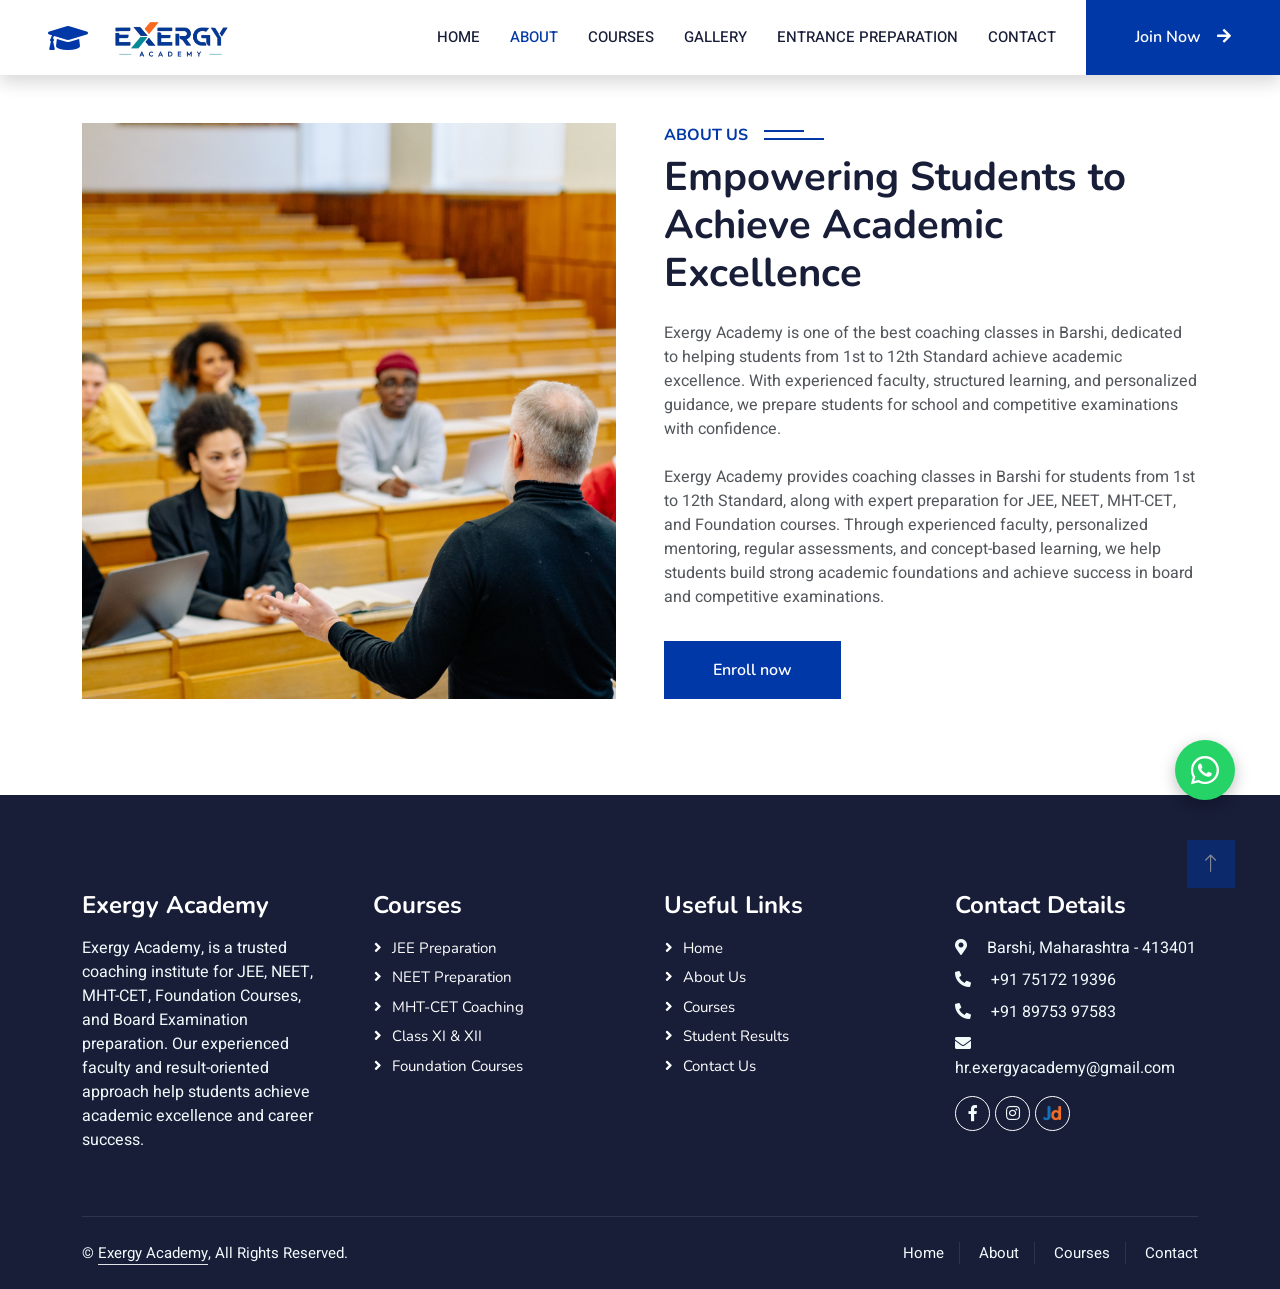
<file: about.html>
<!DOCTYPE html>
<html lang="en">

<head>
    <meta charset="utf-8">
    <meta content="width=device-width, initial-scale=1.0" name="viewport">

    <!-- SEO Title -->
     <title>Best JEE, NEET & MHT-CET Coaching in Barshi</title>

    <!-- SEO Meta -->
    <meta name="description"
        content="Exergy Academy is one of the best coaching institutes in Barshi offering expert coaching for JEE, NEET, MHT-CET, Foundation (8th, 9th, 10th), and 11th & 12th Science with experienced faculty and excellent results.">

    <meta name="keywords"
        content="Exergy Academy, Exergy Academy Barshi, coaching classes in Barshi, best coaching classes in Barshi, JEE coaching Barshi, NEET coaching Barshi, MHT CET coaching Barshi, IIT JEE classes Barshi, Foundation classes Barshi, 8th coaching classes Barshi, 9th coaching classes Barshi, 10th coaching classes Barshi, 11th Science coaching Barshi, 12th Science coaching Barshi, Physics classes Barshi, Chemistry classes Barshi, Biology classes Barshi, Mathematics coaching Barshi, competitive exam coaching Barshi, entrance exam coaching Barshi, science academy Barshi, top coaching institute Barshi">

    <meta name="robots" content="index, follow">
    <meta name="author" content="Exergy Academy">

    <!-- Local SEO -->
    <meta name="geo.region" content="IN-MH">
    <meta name="geo.placename" content="Barshi, Solapur, Maharashtra">
    <meta name="geo.position" content="18.2343;75.6927">
    <meta name="ICBM" content="18.2343,75.6927">

    <!-- Open Graph -->
    <meta property="og:title"
        content="Exergy Academy Barshi | Best Coaching Institute for JEE, NEET & MHT-CET">

    <meta property="og:description"
        content="Join Exergy Academy Barshi for JEE, NEET, MHT-CET, Foundation and 11th-12th Science coaching with experienced faculty and excellent results.">

    <meta property="og:type" content="website">

    <meta property="og:url" content="https://www.exergyacademy.in/">

    <meta property="og:site_name" content="Exergy Academy">

    <!-- Twitter -->
    <meta name="twitter:card" content="summary_large_image">

    <meta name="twitter:title"
        content="Exergy Academy Barshi | Best Coaching Institute">

    <meta name="twitter:description"
        content="Expert coaching for JEE, NEET, MHT-CET, Foundation, and 11th-12th Science in Barshi.">

    <!-- Favicon -->
    <link rel="icon" href="img/favico.ico">
    <link rel="apple-touch-icon" href="img/favico.png">

    <!-- Google Fonts -->
    <link rel="preconnect" href="https://fonts.googleapis.com">
    <link rel="preconnect" href="https://fonts.gstatic.com" crossorigin>

    <link href="https://fonts.googleapis.com/css2?family=Heebo:wght@400;500;600&family=Nunito:wght@600;700;800&display=swap"
        rel="stylesheet">

    <!-- Font Awesome -->
    <link href="https://cdnjs.cloudflare.com/ajax/libs/font-awesome/5.10.0/css/all.min.css"
        rel="stylesheet">

    <!-- Bootstrap Icons -->
    <link href="https://cdn.jsdelivr.net/npm/bootstrap-icons@1.4.1/font/bootstrap-icons.css"
        rel="stylesheet">

    <!-- Libraries -->
    <link href="lib/animate/animate.min.css" rel="stylesheet">
    <link href="lib/owlcarousel/assets/owl.carousel.min.css" rel="stylesheet">

    <!-- Bootstrap -->
    <link href="css/bootstrap.min.css" rel="stylesheet">

    <!-- Main CSS -->
    <link href="css/style.css" rel="stylesheet">

    <!-- Local Business Schema -->
    <script type="application/ld+json">
{
  "@context":"https://schema.org",
  "@type":"EducationalOrganization",
  "name":"Exergy Academy",
  "url":"https://www.exergyacademy.in",
  "description":"Leading coaching institute in Barshi for JEE, NEET, MHT-CET, Foundation and 11th & 12th Science.",
  "telephone":[
    "+918975397583",
    "+917517219396"
  ],
  "email":"hr.exergyacademy@gmail.com",
  "address":{
    "@type":"PostalAddress",
    "streetAddress":"725, Near Shivshakti Bank",
    "addressLocality":"Barshi",
    "addressRegion":"Maharashtra",
    "postalCode":"413401",
    "addressCountry":"IN"
  },
  "areaServed":[
    "Barshi",
    "Solapur",
    "Maharashtra"
  ]
}
</script>

</head>

<body>
    <!-- Spinner Start -->
    <div id="spinner" class="show bg-white position-fixed translate-middle w-100 vh-100 top-50 start-50 d-flex align-items-center justify-content-center">
        <div class="spinner-border text-primary" style="width: 3rem; height: 3rem;" role="status">
            <span class="sr-only">Loading...</span>
        </div>
    </div>
    <!-- Spinner End -->


    <!-- Navbar Start -->
    <nav class="navbar navbar-expand-lg bg-white navbar-light shadow sticky-top p-0">
        <a href="index.html" class="navbar-brand d-flex align-items-center px-4 px-lg-5">
   <i class="fa fa-graduation-cap text-primary feature-icon"></i>
  <img
    src="img/exergylogo.png"
    alt="Exergy Academy"
    class="logo-img">
</a>
        <button type="button" class="navbar-toggler me-4" data-bs-toggle="collapse" data-bs-target="#navbarCollapse">
            <span class="navbar-toggler-icon"></span>
        </button>
        <div class="collapse navbar-collapse" id="navbarCollapse">
            <div class="navbar-nav ms-auto p-4 p-lg-0">
                <a href="index.html" class="nav-item nav-link">Home</a>
                <a href="about.html" class="nav-item nav-link active">About</a>
                <a href="courses.html" class="nav-item nav-link">Courses</a>
               <a href= "gallery.html" class="nav-item nav-link">Gallery</a>
               <a href= "jeeneet.html" class="nav-item nav-link">Entrance Preparation</a>
                <a href="contact.html" class="nav-item nav-link">Contact</a>
            </div>
            <a href="" class="btn btn-primary py-4 px-lg-5 d-none d-lg-block">Join Now<i class="fa fa-arrow-right ms-3"></i></a>
        </div>
    </nav>
    <!-- Navbar End -->


<!-- About Start -->
<div class="container-xxl py-5">
    <div class="container">
        <div class="row g-5">

            <div class="col-lg-6 d-none d-lg-block wow fadeInUp" data-wow-delay="0.1s" style="min-height: 400px;">
                <div class="position-relative h-100">
                    <!-- <img class="img-fluid position-absolute w-100 h-100"
                        src="img/aboutus.jpg"
                        alt="Exergy Academy"
                        style="object-fit: cover;"> -->
                        <img class="img-fluid position-absolute w-100 h-100 d-none d-lg-block"
     src="img/aboutus.jpg"
     alt="Exergy Academy"
     style="object-fit: cover;">
                </div>
            </div>

            <div class="col-lg-6 wow fadeInUp" data-wow-delay="0.3s">

                <h6 class="section-title bg-white text-start text-primary pe-3">
                    About Us
                </h6>

                <h1 class="mb-4">
                    Empowering Students to Achieve Academic Excellence
                </h1>

             <p class="mb-4">
    Exergy Academy is one of the best coaching classes in Barshi, dedicated to
    helping students from 1st to 12th Standard achieve academic excellence.
    With experienced faculty, structured learning, and personalized guidance,
    we prepare students for school and competitive examinations with confidence.
</p>

             <p class="mb-4">
    Exergy Academy provides coaching classes in Barshi for students from 1st to 12th Standard,
    along with expert preparation for JEE, NEET, MHT-CET, and Foundation courses. Through
    experienced faculty, personalized mentoring, regular assessments, and concept-based
    learning, we help students build strong academic foundations and achieve success in
    board and competitive examinations.
</p>
<a class="btn btn-primary py-3 px-5 mt-2" href="contact.html">
   Enroll now
</a>

            </div>

        </div>
    </div>
</div>
<!-- About End -->


  

<!-- Footer Start -->
<div class="container-fluid bg-dark text-light footer pt-5 mt-5 wow fadeIn" data-wow-delay="0.1s">
    <div class="container py-5">
        <div class="row g-5">

            <!-- About Exergy Academy -->
            <div class="col-lg-3 col-md-6">
                <h4 class="text-white mb-3">Exergy Academy</h4>

                <p>
                    Exergy Academy, is a trusted coaching institute
                    for JEE, NEET, MHT-CET, Foundation Courses, and Board Examination
                    preparation. Our experienced faculty and result-oriented approach
                    help students achieve academic excellence and career success.
                </p>
            </div>

            <!-- Courses -->
            <div class="col-lg-3 col-md-6">
                <h4 class="text-white mb-3">Courses</h4>

                <a class="btn btn-link" href="">JEE Preparation</a>
                <a class="btn btn-link" href="">NEET Preparation</a>
                <a class="btn btn-link" href="">MHT-CET Coaching</a>
                <a class="btn btn-link" href="">Class XI & XII</a>
                <a class="btn btn-link" href="">Foundation Courses</a>
            </div>

            <!-- Useful Links -->
            <div class="col-lg-3 col-md-6">
                <h4 class="text-white mb-3">Useful Links</h4>

                <a class="btn btn-link" href="">Home</a>
                <a class="btn btn-link" href="">About Us</a>
                <a class="btn btn-link" href="">Courses</a>
                <a class="btn btn-link" href="">Student Results</a>
                <a class="btn btn-link" href="">Contact Us</a>
            </div>

            <!-- Contact Details -->
            <div class="col-lg-3 col-md-6">
                <h4 class="text-white mb-3">Contact Details</h4>

                <p class="mb-2">
                    <i class="fa fa-map-marker-alt me-3"></i>
                    Barshi, Maharashtra - 413401
                </p>

                <p class="mb-2">
                    <i class="fa fa-phone-alt me-3"></i>
                    +91 75172 19396
                </p>
<p class="mb-2">
    <i class="fa fa-phone-alt me-3"></i>
    +91 89753 97583
</p>
                <p class="mb-2">
                    <i class="fa fa-envelope me-3"></i>
                  hr.exergyacademy@gmail.com
                </p>

           <div class="d-flex pt-2">

    <!-- Facebook -->
    <a class="btn btn-outline-light btn-social"
       href="https://www.facebook.com/p/Exergy-Academy-Barshi-61585380789980/"
       target="_blank">
        <i class="fab fa-facebook-f"></i>
    </a>

    <!-- Instagram -->
    <a class="btn btn-outline-light btn-social"
       href="https://www.instagram.com/exergy__academy/"
       target="_blank">
        <i class="fab fa-instagram"></i>
    </a>

    

   <!-- Justdial -->
<a class="btn btn-outline-light btn-social"
   href="https://www.justdial.com/Barshi/Exergy-Academy-Behind-Shiv-Shakti-Bank-Market-Yard-Barshi/9999PX217-X217-260427223105-Q3V7_BZDET"
   target="_blank"
   title="Justdial">

    <img src="img/justdial.png"
         alt="Justdial"
         style="width:30px; height:40px; object-fit:contain;">
</a>

</div>
            </div>

        </div>
    </div>

    <div class="container">
        <div class="copyright">
            <div class="row">

                <div class="col-md-6 text-center text-md-start mb-3 mb-md-0">
                    &copy; <a class="border-bottom" href="#">Exergy Academy</a>,
                    All Rights Reserved.
                </div>

                <div class="col-md-6 text-center text-md-end">
                    <div class="footer-menu">
                        <a href="">Home</a>
                        <a href="">About</a>
                        <a href="">Courses</a>
                        <a href="">Contact</a>
                    </div>
                </div>

            </div>
        </div>
    </div>
</div>
<!-- Footer End -->
<div class="floating_btn">
    <a href="https://wa.me/917517219396?text=Hello%20Exergy%20Academy!%20I%20would%20like%20to%20know%20more%20about%20your%20JEE,%20NEET,%20MHT-CET%20and%2011th-12th%20Science%20courses." target="_blank">
        <div class="contact_icon">
        <i class="fab fa-whatsapp"></i>
        </div>
    </a>
</div>

    <!-- Back to Top -->
    <a href="#top" class="btn btn-lg  btn-lg-square back-to-top"><i class="bi bi-arrow-up"></i></a>


    <!-- JavaScript Libraries -->
    <script src="https://code.jquery.com/jquery-3.4.1.min.js"></script>
    <script src="https://cdn.jsdelivr.net/npm/bootstrap@5.0.0/dist/js/bootstrap.bundle.min.js"></script>
    <script src="lib/wow/wow.min.js"></script>
    <script src="lib/easing/easing.min.js"></script>
    <script src="lib/waypoints/waypoints.min.js"></script>
    <script src="lib/owlcarousel/owl.carousel.min.js"></script>

    <!-- Template Javascript -->
    <script src="js/main.js"></script>
</body>

</html>
</file>
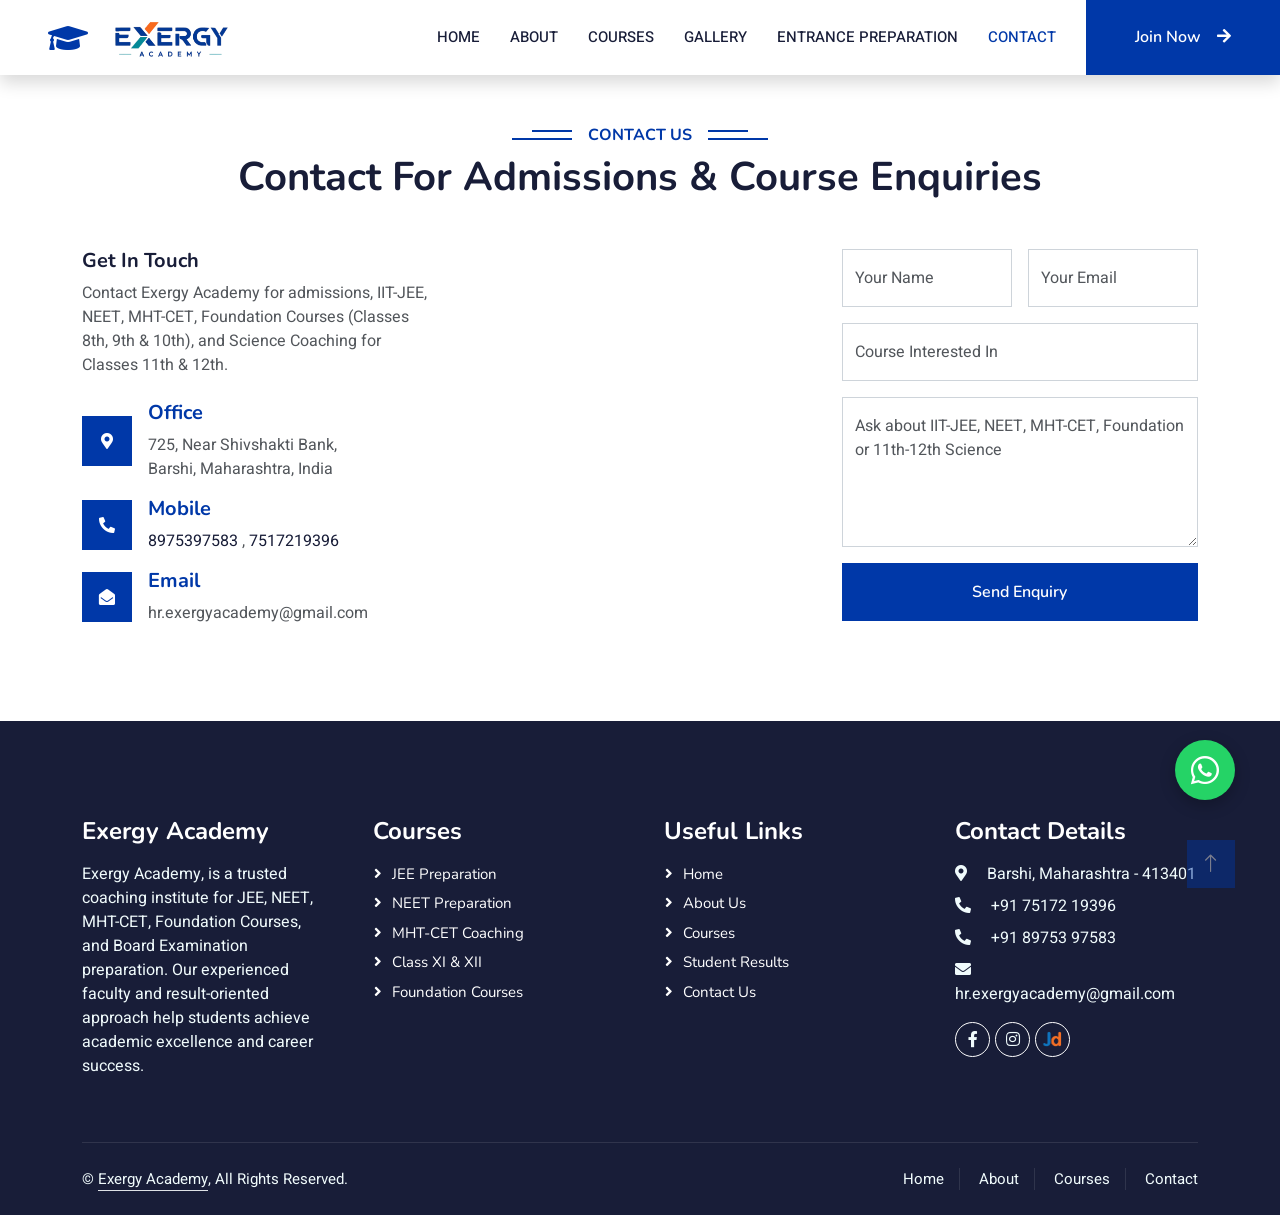
<file: contact.html>
<!DOCTYPE html>
<html lang="en">

<head>
    <meta charset="utf-8">
    <meta content="width=device-width, initial-scale=1.0" name="viewport">

    <!-- SEO Title -->
     <title>Best JEE, NEET & MHT-CET Coaching in Barshi</title>

    <!-- SEO Meta -->
    <meta name="description"
        content="Exergy Academy is one of the best coaching institutes in Barshi offering expert coaching for JEE, NEET, MHT-CET, Foundation (8th, 9th, 10th), and 11th & 12th Science with experienced faculty and excellent results.">

    <meta name="keywords"
        content="Exergy Academy, Exergy Academy Barshi, coaching classes in Barshi, best coaching classes in Barshi, JEE coaching Barshi, NEET coaching Barshi, MHT CET coaching Barshi, IIT JEE classes Barshi, Foundation classes Barshi, 8th coaching classes Barshi, 9th coaching classes Barshi, 10th coaching classes Barshi, 11th Science coaching Barshi, 12th Science coaching Barshi, Physics classes Barshi, Chemistry classes Barshi, Biology classes Barshi, Mathematics coaching Barshi, competitive exam coaching Barshi, entrance exam coaching Barshi, science academy Barshi, top coaching institute Barshi">

    <meta name="robots" content="index, follow">
    <meta name="author" content="Exergy Academy">

    <!-- Local SEO -->
    <meta name="geo.region" content="IN-MH">
    <meta name="geo.placename" content="Barshi, Solapur, Maharashtra">
    <meta name="geo.position" content="18.2343;75.6927">
    <meta name="ICBM" content="18.2343,75.6927">

    <!-- Open Graph -->
    <meta property="og:title"
        content="Exergy Academy Barshi | Best Coaching Institute for JEE, NEET & MHT-CET">

    <meta property="og:description"
        content="Join Exergy Academy Barshi for JEE, NEET, MHT-CET, Foundation and 11th-12th Science coaching with experienced faculty and excellent results.">

    <meta property="og:type" content="website">

    <meta property="og:url" content="https://www.exergyacademy.in/">

    <meta property="og:site_name" content="Exergy Academy">

    <!-- Twitter -->
    <meta name="twitter:card" content="summary_large_image">

    <meta name="twitter:title"
        content="Exergy Academy Barshi | Best Coaching Institute">

    <meta name="twitter:description"
        content="Expert coaching for JEE, NEET, MHT-CET, Foundation, and 11th-12th Science in Barshi.">

    <!-- Favicon -->
    <link rel="icon" href="img/favico.ico">
    <link rel="apple-touch-icon" href="img/favico.png">

    <!-- Google Fonts -->
    <link rel="preconnect" href="https://fonts.googleapis.com">
    <link rel="preconnect" href="https://fonts.gstatic.com" crossorigin>

    <link href="https://fonts.googleapis.com/css2?family=Heebo:wght@400;500;600&family=Nunito:wght@600;700;800&display=swap"
        rel="stylesheet">

    <!-- Font Awesome -->
    <link href="https://cdnjs.cloudflare.com/ajax/libs/font-awesome/5.10.0/css/all.min.css"
        rel="stylesheet">

    <!-- Bootstrap Icons -->
    <link href="https://cdn.jsdelivr.net/npm/bootstrap-icons@1.4.1/font/bootstrap-icons.css"
        rel="stylesheet">

    <!-- Libraries -->
    <link href="lib/animate/animate.min.css" rel="stylesheet">
    <link href="lib/owlcarousel/assets/owl.carousel.min.css" rel="stylesheet">

    <!-- Bootstrap -->
    <link href="css/bootstrap.min.css" rel="stylesheet">

    <!-- Main CSS -->
    <link href="css/style.css" rel="stylesheet">

    <!-- Local Business Schema -->
    <script type="application/ld+json">
{
  "@context":"https://schema.org",
  "@type":"EducationalOrganization",
  "name":"Exergy Academy",
  "url":"https://www.exergyacademy.in",
  "description":"Leading coaching institute in Barshi for JEE, NEET, MHT-CET, Foundation and 11th & 12th Science.",
  "telephone":[
    "+918975397583",
    "+917517219396"
  ],
  "email":"hr.exergyacademy@gmail.com",
  "address":{
    "@type":"PostalAddress",
    "streetAddress":"725, Near Shivshakti Bank",
    "addressLocality":"Barshi",
    "addressRegion":"Maharashtra",
    "postalCode":"413401",
    "addressCountry":"IN"
  },
  "areaServed":[
    "Barshi",
    "Solapur",
    "Maharashtra"
  ]
}
</script>

</head>
<body>
    <!-- Spinner Start -->
    <div id="spinner" class="show bg-white position-fixed translate-middle w-100 vh-100 top-50 start-50 d-flex align-items-center justify-content-center">
        <div class="spinner-border text-primary" style="width: 3rem; height: 3rem;" role="status">
            <span class="sr-only">Loading...</span>
        </div>
    </div>
    <!-- Spinner End -->


    <!-- Navbar Start -->
    <nav class="navbar navbar-expand-lg bg-white navbar-light shadow sticky-top p-0">
            <a href="index.html" class="navbar-brand d-flex align-items-center px-4 px-lg-5">
   <i class="fa fa-graduation-cap text-primary feature-icon"></i>
  <img
    src="img/exergylogo.png"
    alt="Exergy Academy"
    class="logo-img">
</a>
        <button type="button" class="navbar-toggler me-4" data-bs-toggle="collapse" data-bs-target="#navbarCollapse">
            <span class="navbar-toggler-icon"></span>
        </button>
        <div class="collapse navbar-collapse" id="navbarCollapse">
            <div class="navbar-nav ms-auto p-4 p-lg-0">
                <a href="index.html" class="nav-item nav-link">Home</a>
                <a href="about.html" class="nav-item nav-link">About</a>
                <a href="courses.html" class="nav-item nav-link">Courses</a>
              <a href= "gallery.html" class="nav-item nav-link">Gallery</a>
               <a href= "jeeneet.html" class="nav-item nav-link">Entrance Preparation</a>
                <a href="contact.html" class="nav-item nav-link active">Contact</a>
            </div>
            <a href="" class="btn btn-primary py-4 px-lg-5 d-none d-lg-block">Join Now<i class="fa fa-arrow-right ms-3"></i></a>
        </div>
    </nav>
    <!-- Navbar End -->




<!-- Contact Start -->
<div class="container-xxl py-5">
    <div class="container">
        <div class="text-center wow fadeInUp" data-wow-delay="0.1s">
            <h6 class="section-title bg-white text-center text-primary px-3">Contact Us</h6>
            <h1 class="mb-5">Contact For Admissions & Course Enquiries</h1>
        </div>
        <div class="row g-4">
            <div class="col-lg-4 col-md-6 wow fadeInUp" data-wow-delay="0.1s">
                <h5>Get In Touch</h5>
                <p class="mb-4">
                    Contact Exergy Academy for admissions, IIT-JEE, NEET, MHT-CET,
                    Foundation Courses (Classes 8th, 9th & 10th), and Science
                    Coaching for Classes 11th & 12th.
                </p>

                <div class="d-flex align-items-center mb-3">
                    <div class="d-flex align-items-center justify-content-center flex-shrink-0 bg-primary"
                        style="width: 50px; height: 50px;">
                        <i class="fa fa-map-marker-alt text-white"></i>
                    </div>
                    <div class="ms-3">
                        <h5 class="text-primary">Office</h5>
                        <p class="mb-0">
                            725, Near Shivshakti Bank,<br>
                            Barshi, Maharashtra, India
                        </p>
                    </div>
                </div>

                <div class="d-flex align-items-center mb-3">
                    <div class="d-flex align-items-center justify-content-center flex-shrink-0 bg-primary"
                        style="width: 50px; height: 50px;">
                        <i class="fa fa-phone-alt text-white"></i>
                    </div>
                    <div class="ms-3">
                        <h5 class="text-primary">Mobile</h5>
                      <p class="mb-0">
    <a href="tel:8975397583" class="text-dark text-decoration-none">
        8975397583
    </a>,
    <a href="tel:7517219396" class="text-dark text-decoration-none">
        7517219396
    </a>
</p>
                    </div>
                </div>

                  
                <div class="d-flex align-items-center">
                    <div class="d-flex align-items-center justify-content-center flex-shrink-0 bg-primary"
                        style="width: 50px; height: 50px;">
                        <i class="fa fa-envelope-open text-white"></i>
                    </div>
                 <div class="ms-3">
                            <h5 class="text-primary">Email</h5>
                            <p class="mb-0"> hr.exergyacademy@gmail.com</p>
                        </div>
                </div>
            </div>

            <div class="col-lg-4 col-md-6 wow fadeInUp" data-wow-delay="0.3s">
                <iframe class="position-relative rounded w-100 h-100"
                    src="https://maps.google.com/maps?q=Barshi%20Maharashtra&t=&z=13&ie=UTF8&iwloc=&output=embed"
                    frameborder="0"
                    style="min-height: 300px; border:0;"
                    allowfullscreen=""
                    aria-hidden="false"
                    tabindex="0">
                </iframe>
            </div>

            <div class="col-lg-4 col-md-12 wow fadeInUp" data-wow-delay="0.5s">
              <form action="https://formspree.io/f/mbdvyrzd" method="POST">
    <div class="row g-3">

        <div class="col-md-6">
            <div class="form-floating">
                <input type="text"
                       class="form-control"
                       id="name"
                       name="Name"
                       placeholder="Your Name"
                       required>
                <label for="name">Your Name</label>
            </div>
        </div>

        <div class="col-md-6">
            <div class="form-floating">
                <input type="email"
                       class="form-control"
                       id="email"
                       name="Email"
                       placeholder="Your Email"
                       required>
                <label for="email">Your Email</label>
            </div>
        </div>

        <div class="col-12">
            <div class="form-floating">
                <input type="text"
                       class="form-control"
                       id="subject"
                       name="Course Interested In"
                       placeholder="Course Interested In"
                       required>
                <label for="subject">Course Interested In</label>
            </div>
        </div>

        <div class="col-12">
            <div class="form-floating">
                <textarea class="form-control"
                          id="message"
                          name="Message"
                          placeholder="Leave a message here"
                          style="height: 150px"
                          required></textarea>
                <label for="message">
                    Ask about IIT-JEE, NEET, MHT-CET, Foundation or 11th-12th Science
                </label>
            </div>
        </div>

        <input type="hidden" name="_subject" value="New Enquiry from Exergy Academy Website">

        <div class="col-12">
            <button class="btn btn-primary w-100 py-3" type="submit">
                Send Enquiry
            </button>
        </div>

    </div>
</form>
            </div>

        </div>
    </div>
</div>
<!-- Contact End -->
  

<!-- Footer Start -->
<div class="container-fluid bg-dark text-light footer pt-5 mt-5 wow fadeIn" data-wow-delay="0.1s">
    <div class="container py-5">
        <div class="row g-5">

            <!-- About Exergy Academy -->
            <div class="col-lg-3 col-md-6">
                <h4 class="text-white mb-3">Exergy Academy</h4>

                <p>
                    Exergy Academy, is a trusted coaching institute
                    for JEE, NEET, MHT-CET, Foundation Courses, and Board Examination
                    preparation. Our experienced faculty and result-oriented approach
                    help students achieve academic excellence and career success.
                </p>
            </div>

            <!-- Courses -->
            <div class="col-lg-3 col-md-6">
                <h4 class="text-white mb-3">Courses</h4>

                <a class="btn btn-link" href="">JEE Preparation</a>
                <a class="btn btn-link" href="">NEET Preparation</a>
                <a class="btn btn-link" href="">MHT-CET Coaching</a>
                <a class="btn btn-link" href="">Class XI & XII</a>
                <a class="btn btn-link" href="">Foundation Courses</a>
            </div>

            <!-- Useful Links -->
            <div class="col-lg-3 col-md-6">
                <h4 class="text-white mb-3">Useful Links</h4>

                <a class="btn btn-link" href="">Home</a>
                <a class="btn btn-link" href="">About Us</a>
                <a class="btn btn-link" href="">Courses</a>
                <a class="btn btn-link" href="">Student Results</a>
                <a class="btn btn-link" href="">Contact Us</a>
            </div>

            <!-- Contact Details -->
            <div class="col-lg-3 col-md-6">
                <h4 class="text-white mb-3">Contact Details</h4>

                <p class="mb-2">
                    <i class="fa fa-map-marker-alt me-3"></i>
                    Barshi, Maharashtra - 413401
                </p>

                <p class="mb-2">
                    <i class="fa fa-phone-alt me-3"></i>
                    +91 75172 19396
                </p>
<p class="mb-2">
    <i class="fa fa-phone-alt me-3"></i>
    +91 89753 97583
</p>
                <p class="mb-2">
                    <i class="fa fa-envelope me-3"></i>
                  hr.exergyacademy@gmail.com
                </p>

           <div class="d-flex pt-2">

    <!-- Facebook -->
    <a class="btn btn-outline-light btn-social"
       href="https://www.facebook.com/p/Exergy-Academy-Barshi-61585380789980/"
       target="_blank">
        <i class="fab fa-facebook-f"></i>
    </a>

    <!-- Instagram -->
    <a class="btn btn-outline-light btn-social"
       href="https://www.instagram.com/exergy__academy/"
       target="_blank">
        <i class="fab fa-instagram"></i>
    </a>

    

   <!-- Justdial -->
<a class="btn btn-outline-light btn-social"
   href="https://www.justdial.com/Barshi/Exergy-Academy-Behind-Shiv-Shakti-Bank-Market-Yard-Barshi/9999PX217-X217-260427223105-Q3V7_BZDET"
   target="_blank"
   title="Justdial">

    <img src="img/justdial.png"
         alt="Justdial"
         style="width:30px; height:40px; object-fit:contain;">
</a>

</div>
            </div>

        </div>
    </div>

    <div class="container">
        <div class="copyright">
            <div class="row">

                <div class="col-md-6 text-center text-md-start mb-3 mb-md-0">
                    &copy; <a class="border-bottom" href="#">Exergy Academy</a>,
                    All Rights Reserved.
                </div>

                <div class="col-md-6 text-center text-md-end">
                    <div class="footer-menu">
                        <a href="">Home</a>
                        <a href="">About</a>
                        <a href="">Courses</a>
                        <a href="">Contact</a>
                    </div>
                </div>

            </div>
        </div>
    </div>
</div>
<!-- Footer End -->

<div class="floating_btn">
    <a href="https://wa.me/917517219396?text=Hello%20Exergy%20Academy!%20I%20would%20like%20to%20know%20more%20about%20your%20JEE,%20NEET,%20MHT-CET%20and%2011th-12th%20Science%20courses." target="_blank">
        <div class="contact_icon">
        <i class="fab fa-whatsapp"></i>
        </div>
    </a>
</div>
      <!-- Back to Top -->
    <a href="#top" class="btn btn-lg  btn-lg-square back-to-top"><i class="bi bi-arrow-up"></i></a>

    <!-- JavaScript Libraries -->
    <script src="https://code.jquery.com/jquery-3.4.1.min.js"></script>
    <script src="https://cdn.jsdelivr.net/npm/bootstrap@5.0.0/dist/js/bootstrap.bundle.min.js"></script>
    <script src="lib/wow/wow.min.js"></script>
    <script src="lib/easing/easing.min.js"></script>
    <script src="lib/waypoints/waypoints.min.js"></script>
    <script src="lib/owlcarousel/owl.carousel.min.js"></script>

    <!-- Template Javascript -->
    <script src="js/main.js"></script>
</body>

</html>
</file>
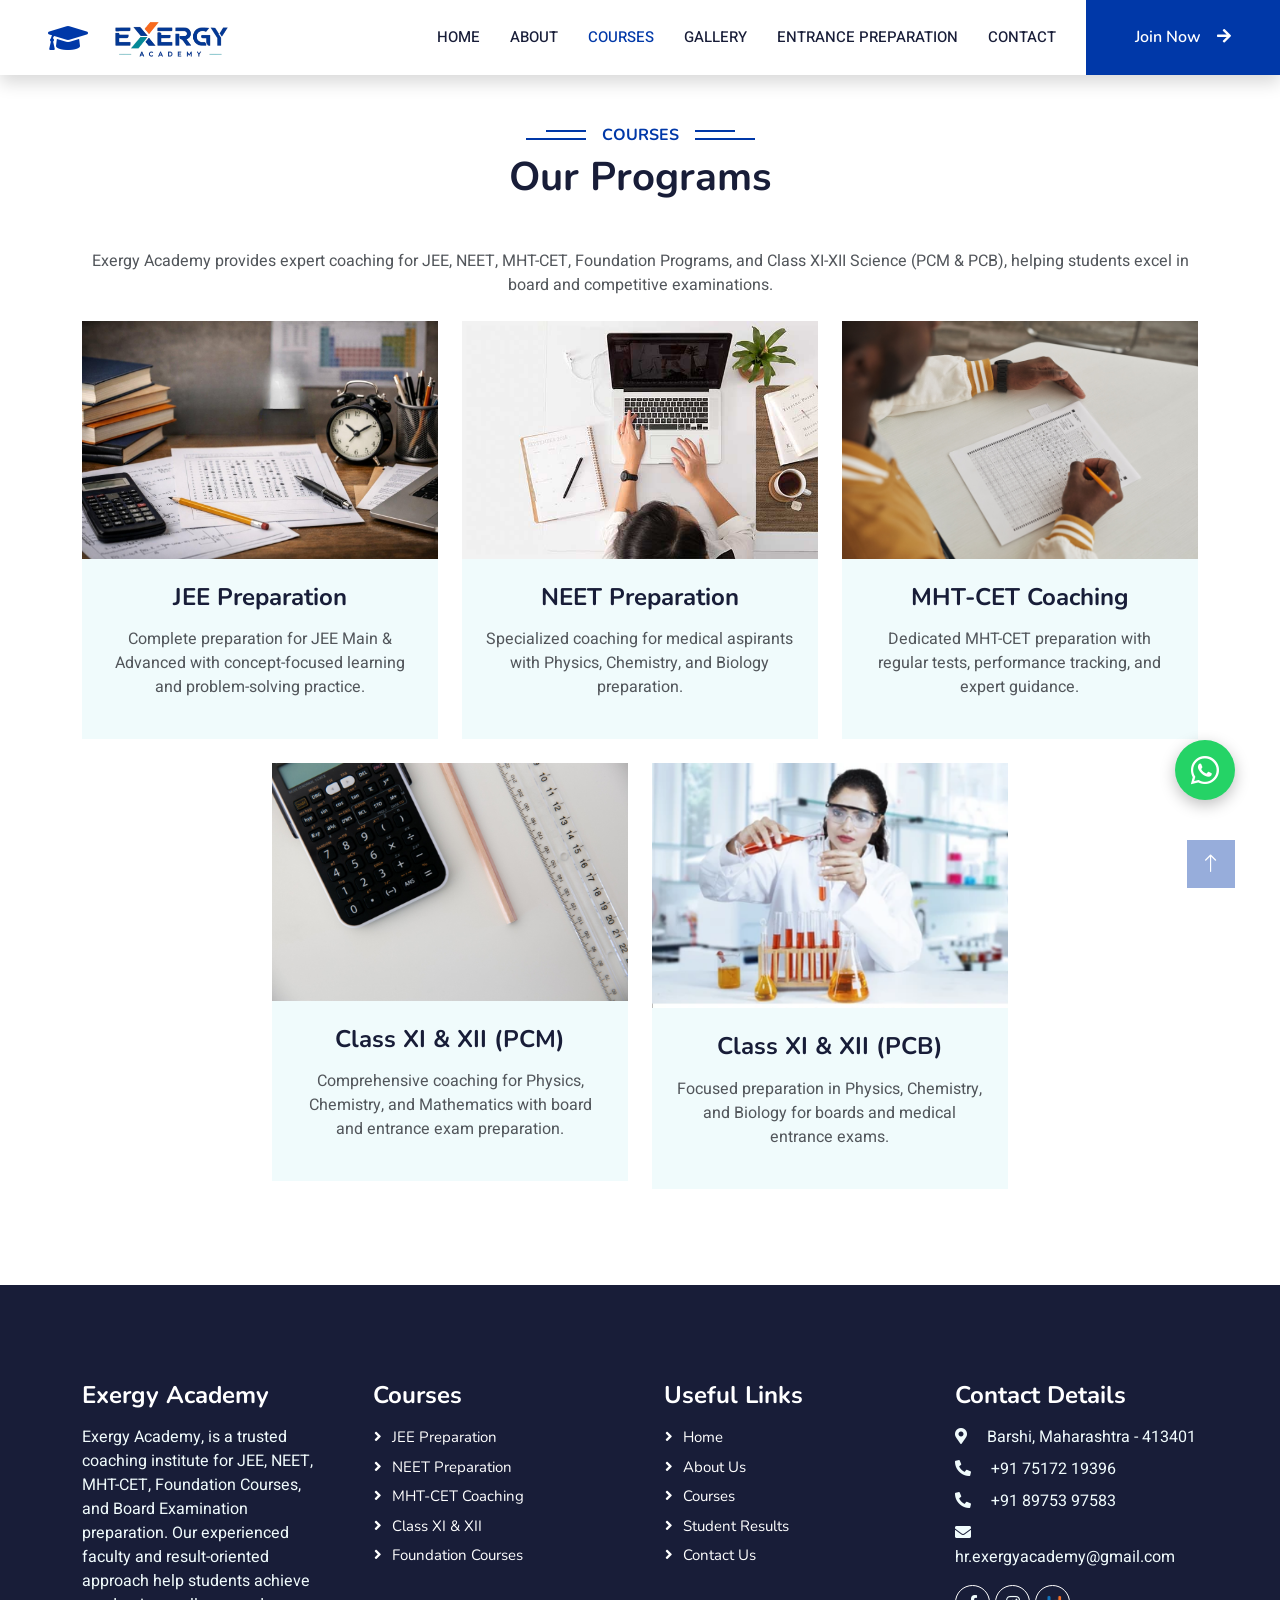
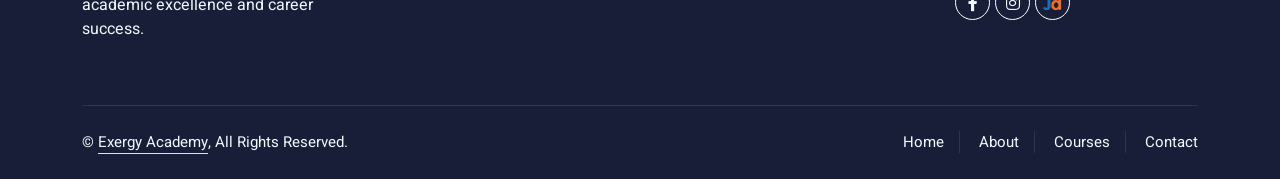
<file: courses.html>
<!DOCTYPE html>
<html lang="en">

<head>
    <meta charset="utf-8">
    <meta content="width=device-width, initial-scale=1.0" name="viewport">

    <!-- SEO Title -->
 <title>Best JEE, NEET & MHT-CET Coaching in Barshi</title>

    <!-- SEO Meta -->
    <meta name="description"
        content="Exergy Academy is one of the best coaching institutes in Barshi offering expert coaching for JEE, NEET, MHT-CET, Foundation (8th, 9th, 10th), and 11th & 12th Science with experienced faculty and excellent results.">

    <meta name="keywords"
        content="Exergy Academy, Exergy Academy Barshi, coaching classes in Barshi, best coaching classes in Barshi, JEE coaching Barshi, NEET coaching Barshi, MHT CET coaching Barshi, IIT JEE classes Barshi, Foundation classes Barshi, 8th coaching classes Barshi, 9th coaching classes Barshi, 10th coaching classes Barshi, 11th Science coaching Barshi, 12th Science coaching Barshi, Physics classes Barshi, Chemistry classes Barshi, Biology classes Barshi, Mathematics coaching Barshi, competitive exam coaching Barshi, entrance exam coaching Barshi, science academy Barshi, top coaching institute Barshi">

    <meta name="robots" content="index, follow">
    <meta name="author" content="Exergy Academy">

    <!-- Local SEO -->
    <meta name="geo.region" content="IN-MH">
    <meta name="geo.placename" content="Barshi, Solapur, Maharashtra">
    <meta name="geo.position" content="18.2343;75.6927">
    <meta name="ICBM" content="18.2343,75.6927">

    <!-- Open Graph -->
    <meta property="og:title"
        content="Exergy Academy Barshi | Best Coaching Institute for JEE, NEET & MHT-CET">

    <meta property="og:description"
        content="Join Exergy Academy Barshi for JEE, NEET, MHT-CET, Foundation and 11th-12th Science coaching with experienced faculty and excellent results.">

    <meta property="og:type" content="website">

    <meta property="og:url" content="https://www.exergyacademy.in/">

    <meta property="og:site_name" content="Exergy Academy">

    <!-- Twitter -->
    <meta name="twitter:card" content="summary_large_image">

    <meta name="twitter:title"
        content="Exergy Academy Barshi | Best Coaching Institute">

    <meta name="twitter:description"
        content="Expert coaching for JEE, NEET, MHT-CET, Foundation, and 11th-12th Science in Barshi.">

    <!-- Favicon -->
    <link rel="icon" href="img/favico.ico">
    <link rel="apple-touch-icon" href="img/favico.png">

    <!-- Google Fonts -->
    <link rel="preconnect" href="https://fonts.googleapis.com">
    <link rel="preconnect" href="https://fonts.gstatic.com" crossorigin>

    <link href="https://fonts.googleapis.com/css2?family=Heebo:wght@400;500;600&family=Nunito:wght@600;700;800&display=swap"
        rel="stylesheet">

    <!-- Font Awesome -->
    <link href="https://cdnjs.cloudflare.com/ajax/libs/font-awesome/5.10.0/css/all.min.css"
        rel="stylesheet">

    <!-- Bootstrap Icons -->
    <link href="https://cdn.jsdelivr.net/npm/bootstrap-icons@1.4.1/font/bootstrap-icons.css"
        rel="stylesheet">

    <!-- Libraries -->
    <link href="lib/animate/animate.min.css" rel="stylesheet">
    <link href="lib/owlcarousel/assets/owl.carousel.min.css" rel="stylesheet">

    <!-- Bootstrap -->
    <link href="css/bootstrap.min.css" rel="stylesheet">

    <!-- Main CSS -->
    <link href="css/style.css" rel="stylesheet">

    <!-- Local Business Schema -->
    <script type="application/ld+json">
{
  "@context":"https://schema.org",
  "@type":"EducationalOrganization",
  "name":"Exergy Academy",
  "url":"https://www.exergyacademy.in",
  "description":"Leading coaching institute in Barshi for JEE, NEET, MHT-CET, Foundation and 11th & 12th Science.",
  "telephone":[
    "+918975397583",
    "+917517219396"
  ],
  "email":"hr.exergyacademy@gmail.com",
  "address":{
    "@type":"PostalAddress",
    "streetAddress":"725, Near Shivshakti Bank",
    "addressLocality":"Barshi",
    "addressRegion":"Maharashtra",
    "postalCode":"413401",
    "addressCountry":"IN"
  },
  "areaServed":[
    "Barshi",
    "Solapur",
    "Maharashtra"
  ]
}
</script>

</head>
<body>
    <!-- Spinner Start -->
    <div id="spinner" class="show bg-white position-fixed translate-middle w-100 vh-100 top-50 start-50 d-flex align-items-center justify-content-center">
        <div class="spinner-border text-primary" style="width: 3rem; height: 3rem;" role="status">
            <span class="sr-only">Loading...</span>
        </div>
    </div>
    <!-- Spinner End -->


    <!-- Navbar Start -->
    <nav class="navbar navbar-expand-lg bg-white navbar-light shadow sticky-top p-0">
     <a href="index.html" class="navbar-brand d-flex align-items-center px-4 px-lg-5">
   <i class="fa fa-graduation-cap text-primary feature-icon"></i>
  <img
    src="img/exergylogo.png"
    alt="Exergy Academy"
    class="logo-img">
</a>
        <button type="button" class="navbar-toggler me-4" data-bs-toggle="collapse" data-bs-target="#navbarCollapse">
            <span class="navbar-toggler-icon"></span>
        </button>
        <div class="collapse navbar-collapse" id="navbarCollapse">
            <div class="navbar-nav ms-auto p-4 p-lg-0">
                <a href="index.html" class="nav-item nav-link">Home</a>
                <a href="about.html" class="nav-item nav-link">About</a>
                <a href="courses.html" class="nav-item nav-link active">Courses</a>
                   <a href= "gallery.html" class="nav-item nav-link">Gallery</a>
              <a href= "jeeneet.html" class="nav-item nav-link">Entrance Preparation</a>
                <a href="contact.html" class="nav-item nav-link">Contact</a>
            </div>
            <a href="" class="btn btn-primary py-4 px-lg-5 d-none d-lg-block">Join Now<i class="fa fa-arrow-right ms-3"></i></a>
        </div>
    </nav>
    <!-- Navbar End -->


    <!-- Courses Start -->
<div class="container-xxl py-5">
    <div class="container">

        <div class="text-center wow fadeInUp" data-wow-delay="0.1s">
            <h6 class="section-title bg-white text-center text-primary px-3">
                Courses
            </h6>

            <h1 class="mb-5">
                Our Programs
            </h1>

            <p class="mb-4">
                Exergy Academy provides expert coaching for JEE, NEET, MHT-CET,
                Foundation Programs, and Class XI-XII Science (PCM & PCB),
                helping students excel in board and competitive examinations.
            </p>
        </div>

        <div class="row g-4 justify-content-center">

            <!-- JEE -->
            <div class="col-lg-4 col-md-6 wow fadeInUp" data-wow-delay="0.1s">
                <div class="course-item bg-light">
                    <div class="position-relative overflow-hidden">
                        <img class="img-fluid" src="img/jeeexam.jpg" alt="JEE Preparation">
                    </div>

                    <div class="text-center p-4">
                        <h4 class="mb-3">JEE Preparation</h4>
                        <p>
                            Complete preparation for JEE Main & Advanced with
                            concept-focused learning and problem-solving practice.
                        </p>
                    </div>
                </div>
            </div>

            <!-- NEET -->
            <div class="col-lg-4 col-md-6 wow fadeInUp" data-wow-delay="0.3s">
                <div class="course-item bg-light">
                    <div class="position-relative overflow-hidden">
                        <img class="img-fluid" src="img/course-2.jpg" alt="NEET Preparation">
                    </div>

                    <div class="text-center p-4">
                        <h4 class="mb-3">NEET Preparation</h4>
                        <p>
                            Specialized coaching for medical aspirants with
                            Physics, Chemistry, and Biology preparation.
                        </p>
                    </div>
                </div>
            </div>

            <!-- MHT-CET -->
            <div class="col-lg-4 col-md-6 wow fadeInUp" data-wow-delay="0.5s">
                <div class="course-item bg-light">
                    <div class="position-relative overflow-hidden">
                        <img class="img-fluid" src="img/mhtcetexam.jpg" alt="MHT-CET Coaching">
                    </div>

                    <div class="text-center p-4">
                        <h4 class="mb-3">MHT-CET Coaching</h4>
                        <p>
                            Dedicated MHT-CET preparation with regular tests,
                            performance tracking, and expert guidance.
                        </p>
                    </div>
                </div>
            </div>

            <!-- XI-XII PCM -->
            <div class="col-lg-4 col-md-6 wow fadeInUp" data-wow-delay="0.1s">
                <div class="course-item bg-light">
                    <div class="position-relative overflow-hidden">
                        <img class="img-fluid" src="img/maths.jpg" alt="PCM">
                    </div>

                    <div class="text-center p-4">
                        <h4 class="mb-3">Class XI & XII (PCM)</h4>
                        <p>
                            Comprehensive coaching for Physics, Chemistry, and
                            Mathematics with board and entrance exam preparation.
                        </p>
                    </div>
                </div>
            </div>

            <!-- XI-XII PCB -->
            <div class="col-lg-4 col-md-6 wow fadeInUp" data-wow-delay="0.3s">
                <div class="course-item bg-light">
                    <div class="position-relative overflow-hidden">
                        <img class="img-fluid" src="img/scinecexp.png" alt="PCB">
                    </div>

                    <div class="text-center p-4">
                        <h4 class="mb-3">Class XI & XII (PCB)</h4>
                        <p>
                            Focused preparation in Physics, Chemistry, and
                            Biology for boards and medical entrance exams.
                        </p>
                    </div>
                </div>
            </div>

        </div> <!-- row -->

    </div> <!-- container -->

</div> <!-- container-xxl -->
<!-- Courses End -->
   <!-- Footer Start -->
<div class="container-fluid bg-dark text-light footer pt-5 mt-5 wow fadeIn" data-wow-delay="0.1s">
    <div class="container py-5">
        <div class="row g-5">

            <!-- About Exergy Academy -->
            <div class="col-lg-3 col-md-6">
                <h4 class="text-white mb-3">Exergy Academy</h4>

                <p>
                    Exergy Academy, is a trusted coaching institute
                    for JEE, NEET, MHT-CET, Foundation Courses, and Board Examination
                    preparation. Our experienced faculty and result-oriented approach
                    help students achieve academic excellence and career success.
                </p>
            </div>

            <!-- Courses -->
            <div class="col-lg-3 col-md-6">
                <h4 class="text-white mb-3">Courses</h4>

                <a class="btn btn-link" href="">JEE Preparation</a>
                <a class="btn btn-link" href="">NEET Preparation</a>
                <a class="btn btn-link" href="">MHT-CET Coaching</a>
                <a class="btn btn-link" href="">Class XI & XII</a>
                <a class="btn btn-link" href="">Foundation Courses</a>
            </div>

            <!-- Useful Links -->
            <div class="col-lg-3 col-md-6">
                <h4 class="text-white mb-3">Useful Links</h4>

                <a class="btn btn-link" href="">Home</a>
                <a class="btn btn-link" href="">About Us</a>
                <a class="btn btn-link" href="">Courses</a>
                <a class="btn btn-link" href="">Student Results</a>
                <a class="btn btn-link" href="">Contact Us</a>
            </div>

            <!-- Contact Details -->
            <div class="col-lg-3 col-md-6">
                <h4 class="text-white mb-3">Contact Details</h4>

                <p class="mb-2">
                    <i class="fa fa-map-marker-alt me-3"></i>
                    Barshi, Maharashtra - 413401
                </p>

                <p class="mb-2">
                    <i class="fa fa-phone-alt me-3"></i>
                    +91 75172 19396
                </p>
<p class="mb-2">
    <i class="fa fa-phone-alt me-3"></i>
    +91 89753 97583
</p>
                <p class="mb-2">
                    <i class="fa fa-envelope me-3"></i>
                  hr.exergyacademy@gmail.com
                </p>

           <div class="d-flex pt-2">

    <!-- Facebook -->
    <a class="btn btn-outline-light btn-social"
       href="https://www.facebook.com/p/Exergy-Academy-Barshi-61585380789980/"
       target="_blank">
        <i class="fab fa-facebook-f"></i>
    </a>

    <!-- Instagram -->
    <a class="btn btn-outline-light btn-social"
       href="https://www.instagram.com/exergy__academy/"
       target="_blank">
        <i class="fab fa-instagram"></i>
    </a>

    

   <!-- Justdial -->
<a class="btn btn-outline-light btn-social"
   href="https://www.justdial.com/Barshi/Exergy-Academy-Behind-Shiv-Shakti-Bank-Market-Yard-Barshi/9999PX217-X217-260427223105-Q3V7_BZDET"
   target="_blank"
   title="Justdial">

    <img src="img/justdial.png"
         alt="Justdial"
         style="width:30px; height:40px; object-fit:contain;">
</a>

</div>
            </div>

        </div>
    </div>

    <div class="container">
        <div class="copyright">
            <div class="row">

                <div class="col-md-6 text-center text-md-start mb-3 mb-md-0">
                    &copy; <a class="border-bottom" href="#">Exergy Academy</a>,
                    All Rights Reserved.
                </div>

                <div class="col-md-6 text-center text-md-end">
                    <div class="footer-menu">
                        <a href="">Home</a>
                        <a href="">About</a>
                        <a href="">Courses</a>
                        <a href="">Contact</a>
                    </div>
                </div>

            </div>
        </div>
    </div>
</div>
<!-- Footer End -->

<div class="floating_btn">
    <a href="https://wa.me/917517219396?text=Hello%20Exergy%20Academy!%20I%20would%20like%20to%20know%20more%20about%20your%20JEE,%20NEET,%20MHT-CET%20and%2011th-12th%20Science%20courses." target="_blank">
        <div class="contact_icon">
        <i class="fab fa-whatsapp"></i>
        </div>
    </a>
</div>

    <!-- Back to Top -->

    <a href="#top" class="btn btn-lg  btn-lg-square back-to-top"><i class="bi bi-arrow-up"></i></a>


    <!-- JavaScript Libraries -->
    <script src="https://code.jquery.com/jquery-3.4.1.min.js"></script>
    <script src="https://cdn.jsdelivr.net/npm/bootstrap@5.0.0/dist/js/bootstrap.bundle.min.js"></script>
    <script src="lib/wow/wow.min.js"></script>
    <script src="lib/easing/easing.min.js"></script>
    <script src="lib/waypoints/waypoints.min.js"></script>
    <script src="lib/owlcarousel/owl.carousel.min.js"></script>

    <!-- Template Javascript -->
    <script src="js/main.js"></script>
</body>

</html>
</file>
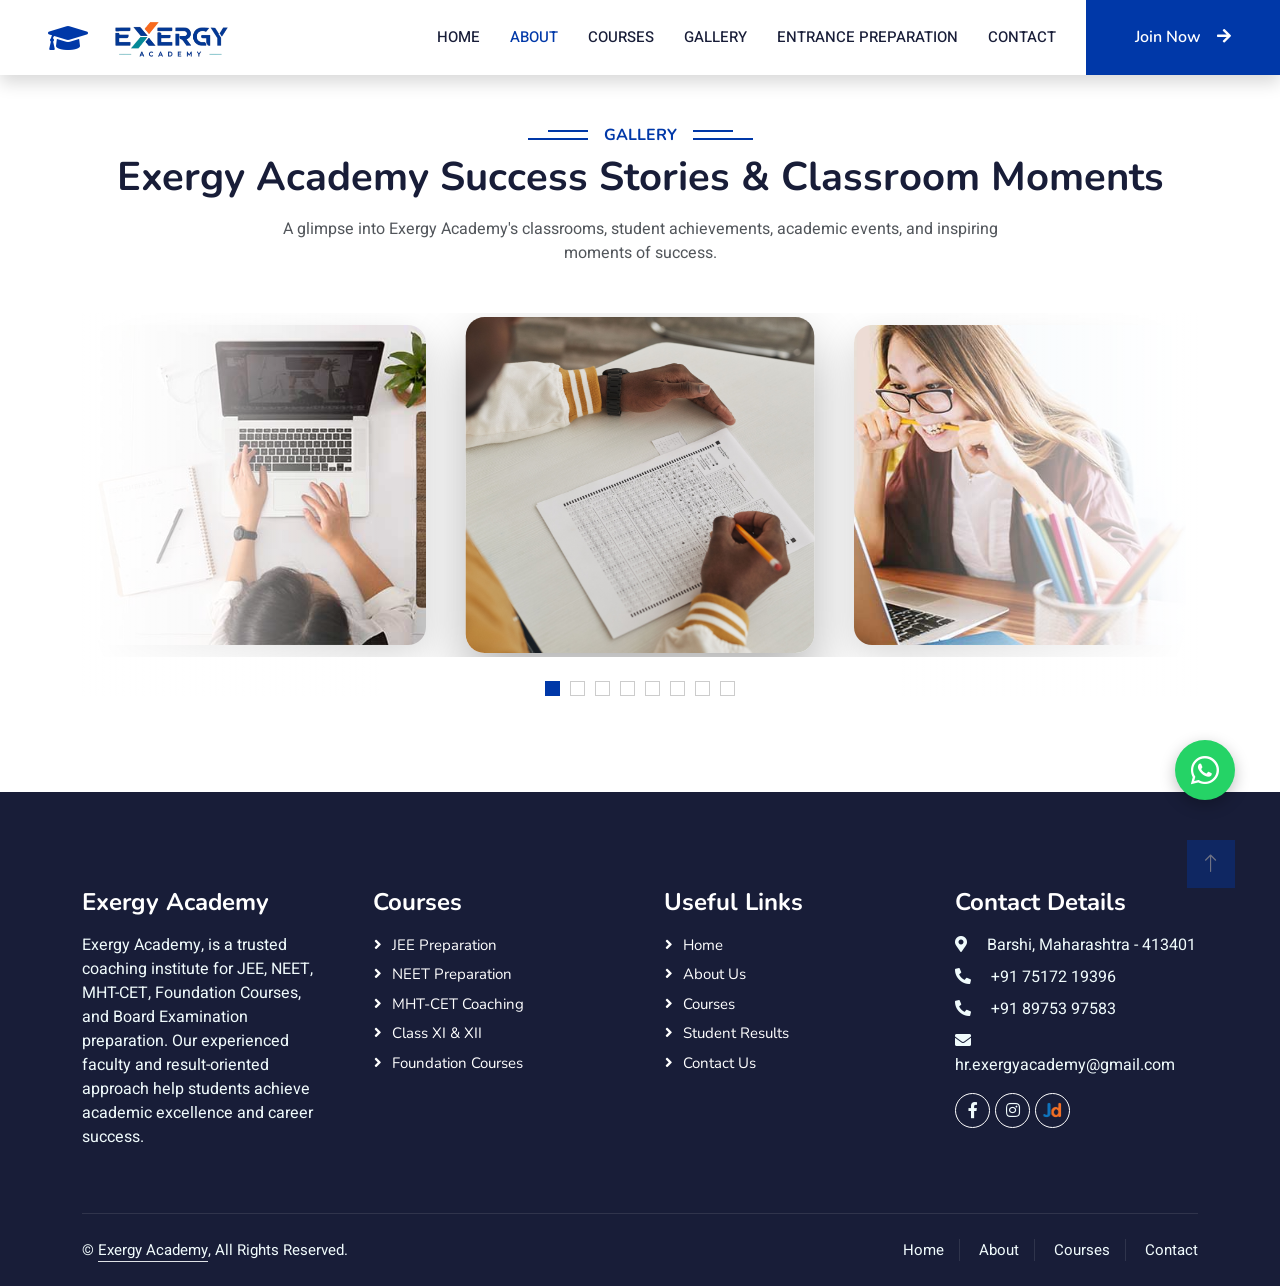
<file: gallery.html>
<!DOCTYPE html>
<html lang="en">

<head>
    <meta charset="utf-8">
    <meta content="width=device-width, initial-scale=1.0" name="viewport">

    <!-- SEO Title -->
   <title>Best JEE, NEET & MHT-CET Coaching in Barshi</title>
    <!-- SEO Meta -->
    <meta name="description"
        content="Exergy Academy is one of the best coaching institutes in Barshi offering expert coaching for JEE, NEET, MHT-CET, Foundation (8th, 9th, 10th), and 11th & 12th Science with experienced faculty and excellent results.">

    <meta name="keywords"
        content="Exergy Academy, Exergy Academy Barshi, coaching classes in Barshi, best coaching classes in Barshi, JEE coaching Barshi, NEET coaching Barshi, MHT CET coaching Barshi, IIT JEE classes Barshi, Foundation classes Barshi, 8th coaching classes Barshi, 9th coaching classes Barshi, 10th coaching classes Barshi, 11th Science coaching Barshi, 12th Science coaching Barshi, Physics classes Barshi, Chemistry classes Barshi, Biology classes Barshi, Mathematics coaching Barshi, competitive exam coaching Barshi, entrance exam coaching Barshi, science academy Barshi, top coaching institute Barshi">

    <meta name="robots" content="index, follow">
    <meta name="author" content="Exergy Academy">

    <!-- Local SEO -->
    <meta name="geo.region" content="IN-MH">
    <meta name="geo.placename" content="Barshi, Solapur, Maharashtra">
    <meta name="geo.position" content="18.2343;75.6927">
    <meta name="ICBM" content="18.2343,75.6927">

    <!-- Open Graph -->
    <meta property="og:title"
        content="Exergy Academy Barshi | Best Coaching Institute for JEE, NEET & MHT-CET">

    <meta property="og:description"
        content="Join Exergy Academy Barshi for JEE, NEET, MHT-CET, Foundation and 11th-12th Science coaching with experienced faculty and excellent results.">

    <meta property="og:type" content="website">

    <meta property="og:url" content="https://www.exergyacademy.in/">

    <meta property="og:site_name" content="Exergy Academy">

    <!-- Twitter -->
    <meta name="twitter:card" content="summary_large_image">

    <meta name="twitter:title"
        content="Exergy Academy Barshi | Best Coaching Institute">

    <meta name="twitter:description"
        content="Expert coaching for JEE, NEET, MHT-CET, Foundation, and 11th-12th Science in Barshi.">

    <!-- Favicon -->
    <link rel="icon" href="img/favico.ico">
    <link rel="apple-touch-icon" href="img/favico.png">

    <!-- Google Fonts -->
    <link rel="preconnect" href="https://fonts.googleapis.com">
    <link rel="preconnect" href="https://fonts.gstatic.com" crossorigin>

    <link href="https://fonts.googleapis.com/css2?family=Heebo:wght@400;500;600&family=Nunito:wght@600;700;800&display=swap"
        rel="stylesheet">

    <!-- Font Awesome -->
    <link href="https://cdnjs.cloudflare.com/ajax/libs/font-awesome/5.10.0/css/all.min.css"
        rel="stylesheet">

    <!-- Bootstrap Icons -->
    <link href="https://cdn.jsdelivr.net/npm/bootstrap-icons@1.4.1/font/bootstrap-icons.css"
        rel="stylesheet">

    <!-- Libraries -->
    <link href="lib/animate/animate.min.css" rel="stylesheet">
    <link href="lib/owlcarousel/assets/owl.carousel.min.css" rel="stylesheet">

    <!-- Bootstrap -->
    <link href="css/bootstrap.min.css" rel="stylesheet">

    <!-- Main CSS -->
    <link href="css/style.css" rel="stylesheet">

    <!-- Local Business Schema -->
    <script type="application/ld+json">
{
  "@context":"https://schema.org",
  "@type":"EducationalOrganization",
  "name":"Exergy Academy",
  "url":"https://www.exergyacademy.in",
  "description":"Leading coaching institute in Barshi for JEE, NEET, MHT-CET, Foundation and 11th & 12th Science.",
  "telephone":[
    "+918975397583",
    "+917517219396"
  ],
  "email":"hr.exergyacademy@gmail.com",
  "address":{
    "@type":"PostalAddress",
    "streetAddress":"725, Near Shivshakti Bank",
    "addressLocality":"Barshi",
    "addressRegion":"Maharashtra",
    "postalCode":"413401",
    "addressCountry":"IN"
  },
  "areaServed":[
    "Barshi",
    "Solapur",
    "Maharashtra"
  ]
}
</script>

</head>

<body>
    <!-- Spinner Start -->
    <div id="spinner" class="show bg-white position-fixed translate-middle w-100 vh-100 top-50 start-50 d-flex align-items-center justify-content-center">
        <div class="spinner-border text-primary" style="width: 3rem; height: 3rem;" role="status">
            <span class="sr-only">Loading...</span>
        </div>
    </div>
    <!-- Spinner End -->


    <!-- Navbar Start -->
    <nav class="navbar navbar-expand-lg bg-white navbar-light shadow sticky-top p-0">
      <a href="index.html" class="navbar-brand d-flex align-items-center px-4 px-lg-5">
       <i class="fa fa-graduation-cap text-primary feature-icon"></i>
  <img
    src="img/exergylogo.png"
    alt="Exergy Academy"
    class="logo-img">
</a>
        <button type="button" class="navbar-toggler me-4" data-bs-toggle="collapse" data-bs-target="#navbarCollapse">
            <span class="navbar-toggler-icon"></span>
        </button>
        <div class="collapse navbar-collapse" id="navbarCollapse">
            <div class="navbar-nav ms-auto p-4 p-lg-0">
                <a href="index.html" class="nav-item nav-link">Home</a>
                <a href="about.html" class="nav-item nav-link active">About</a>
                <a href="courses.html" class="nav-item nav-link">Courses</a>
                 <a href= "gallery.html" class="nav-item nav-link">Gallery</a>
                <a href= "jeeneet.html" class="nav-item nav-link">Entrance Preparation</a>
                <a href="contact.html" class="nav-item nav-link">Contact</a>
            </div>
            <a href="" class="btn btn-primary py-4 px-lg-5 d-none d-lg-block">Join Now<i class="fa fa-arrow-right ms-3"></i></a>
        </div>
    </nav>
    <!-- Navbar End -->


<!-- Gallery Start -->
<div class="container-xxl py-5 wow fadeInUp" data-wow-delay="0.1s">
    <div class="container">
<div class="text-center">
    <h6 class="section-title bg-white text-center text-primary px-3">
        Gallery
    </h6>

    <h1 class="mb-3">Exergy Academy Success Stories & Classroom Moments</h1>

<p class="mx-auto mb-5" style="max-width:750px;">
    A glimpse into Exergy Academy's classrooms, student achievements, academic events,
    and inspiring moments of success.
</p>
</div>

        <div class="owl-carousel testimonial-carousel position-relative">

            <div class="gallery-card">
                <img src="img/mhtcetexam.jpg" alt="Gallery Image">
            </div>

            <div class="gallery-card">
                <img src="img/course-3.jpg" alt="Gallery Image">
            </div>

            <div class="gallery-card">
                <img src="img/carousel-2.jpg" alt="Gallery Image">
            </div>

            <div class="gallery-card">
                <img src="img/jeeexam.jpg" alt="Gallery Image">
            </div>

            <div class="gallery-card">
                <img src="img/cat-3.jpg" alt="Gallery Image">
            </div>

            <div class="gallery-card">
                <img src="img/cat-2.jpg" alt="Gallery Image">
            </div>

            <div class="gallery-card">
                <img src="img/course-1.jpg" alt="Gallery Image">
            </div>

            <div class="gallery-card">
                <img src="img/course-2.jpg" alt="Gallery Image">
            </div>

        </div>
    </div>
</div>
<!-- Gallery End -->
  


<!-- Footer Start -->
<div class="container-fluid bg-dark text-light footer pt-5 mt-5 wow fadeIn" data-wow-delay="0.1s">
    <div class="container py-5">
        <div class="row g-5">

            <!-- About Exergy Academy -->
            <div class="col-lg-3 col-md-6">
                <h4 class="text-white mb-3">Exergy Academy</h4>

                <p>
                    Exergy Academy, is a trusted coaching institute
                    for JEE, NEET, MHT-CET, Foundation Courses, and Board Examination
                    preparation. Our experienced faculty and result-oriented approach
                    help students achieve academic excellence and career success.
                </p>
            </div>

            <!-- Courses -->
            <div class="col-lg-3 col-md-6">
                <h4 class="text-white mb-3">Courses</h4>

                <a class="btn btn-link" href="">JEE Preparation</a>
                <a class="btn btn-link" href="">NEET Preparation</a>
                <a class="btn btn-link" href="">MHT-CET Coaching</a>
                <a class="btn btn-link" href="">Class XI & XII</a>
                <a class="btn btn-link" href="">Foundation Courses</a>
            </div>

            <!-- Useful Links -->
            <div class="col-lg-3 col-md-6">
                <h4 class="text-white mb-3">Useful Links</h4>

                <a class="btn btn-link" href="">Home</a>
                <a class="btn btn-link" href="">About Us</a>
                <a class="btn btn-link" href="">Courses</a>
                <a class="btn btn-link" href="">Student Results</a>
                <a class="btn btn-link" href="">Contact Us</a>
            </div>

            <!-- Contact Details -->
            <div class="col-lg-3 col-md-6">
                <h4 class="text-white mb-3">Contact Details</h4>

                <p class="mb-2">
                    <i class="fa fa-map-marker-alt me-3"></i>
                    Barshi, Maharashtra - 413401
                </p>

                <p class="mb-2">
                    <i class="fa fa-phone-alt me-3"></i>
                    +91 75172 19396
                </p>
<p class="mb-2">
    <i class="fa fa-phone-alt me-3"></i>
    +91 89753 97583
</p>
                <p class="mb-2">
                    <i class="fa fa-envelope me-3"></i>
                  hr.exergyacademy@gmail.com
                </p>

           <div class="d-flex pt-2">

    <!-- Facebook -->
    <a class="btn btn-outline-light btn-social"
       href="https://www.facebook.com/p/Exergy-Academy-Barshi-61585380789980/"
       target="_blank">
        <i class="fab fa-facebook-f"></i>
    </a>

    <!-- Instagram -->
    <a class="btn btn-outline-light btn-social"
       href="https://www.instagram.com/exergy__academy/"
       target="_blank">
        <i class="fab fa-instagram"></i>
    </a>

    

   <!-- Justdial -->
<a class="btn btn-outline-light btn-social"
   href="https://www.justdial.com/Barshi/Exergy-Academy-Behind-Shiv-Shakti-Bank-Market-Yard-Barshi/9999PX217-X217-260427223105-Q3V7_BZDET"
   target="_blank"
   title="Justdial">

    <img src="img/justdial.png"
         alt="Justdial"
         style="width:30px; height:40px; object-fit:contain;">
</a>

</div>
            </div>

        </div>
    </div>

    <div class="container">
        <div class="copyright">
            <div class="row">

                <div class="col-md-6 text-center text-md-start mb-3 mb-md-0">
                    &copy; <a class="border-bottom" href="#">Exergy Academy</a>,
                    All Rights Reserved.
                </div>

                <div class="col-md-6 text-center text-md-end">
                    <div class="footer-menu">
                        <a href="">Home</a>
                        <a href="">About</a>
                        <a href="">Courses</a>
                        <a href="">Contact</a>
                    </div>
                </div>

            </div>
        </div>
    </div>
</div>
<!-- Footer End -->
<div class="floating_btn">
    <a href="https://wa.me/917517219396?text=Hello%20Exergy%20Academy!%20I%20would%20like%20to%20know%20more%20about%20your%20JEE,%20NEET,%20MHT-CET%20and%2011th-12th%20Science%20courses." target="_blank">
        <div class="contact_icon">
        <i class="fab fa-whatsapp"></i>
        </div>
    </a>
</div>


    <!-- Back to Top -->
    <a href="#" class="btn btn-lg btn-primary btn-lg-square back-to-top"><i class="bi bi-arrow-up"></i></a>


    <!-- JavaScript Libraries -->
    <script src="https://code.jquery.com/jquery-3.4.1.min.js"></script>
    <script src="https://cdn.jsdelivr.net/npm/bootstrap@5.0.0/dist/js/bootstrap.bundle.min.js"></script>
    <script src="lib/wow/wow.min.js"></script>
    <script src="lib/easing/easing.min.js"></script>
    <script src="lib/waypoints/waypoints.min.js"></script>
    <script src="lib/owlcarousel/owl.carousel.min.js"></script>

    <!-- Template Javascript -->
    <script src="js/main.js"></script>
</body>

</html>
</file>
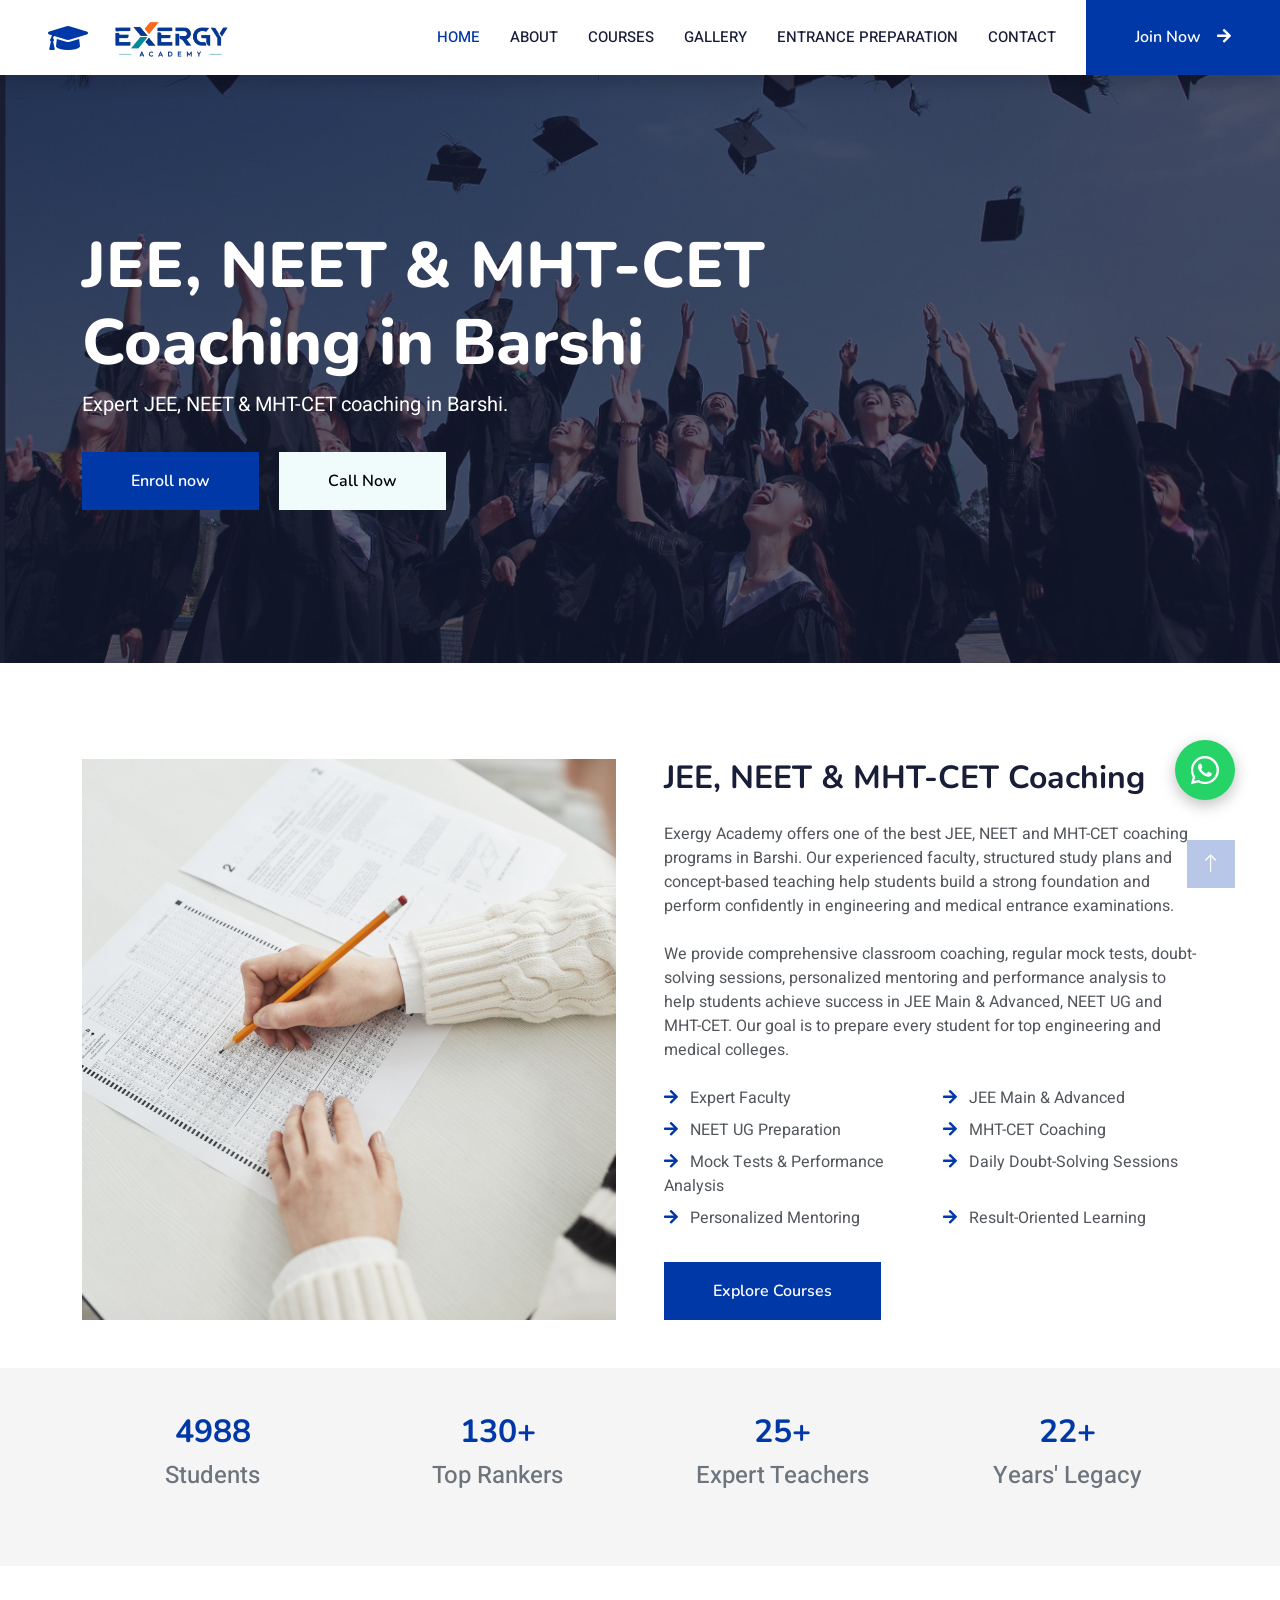
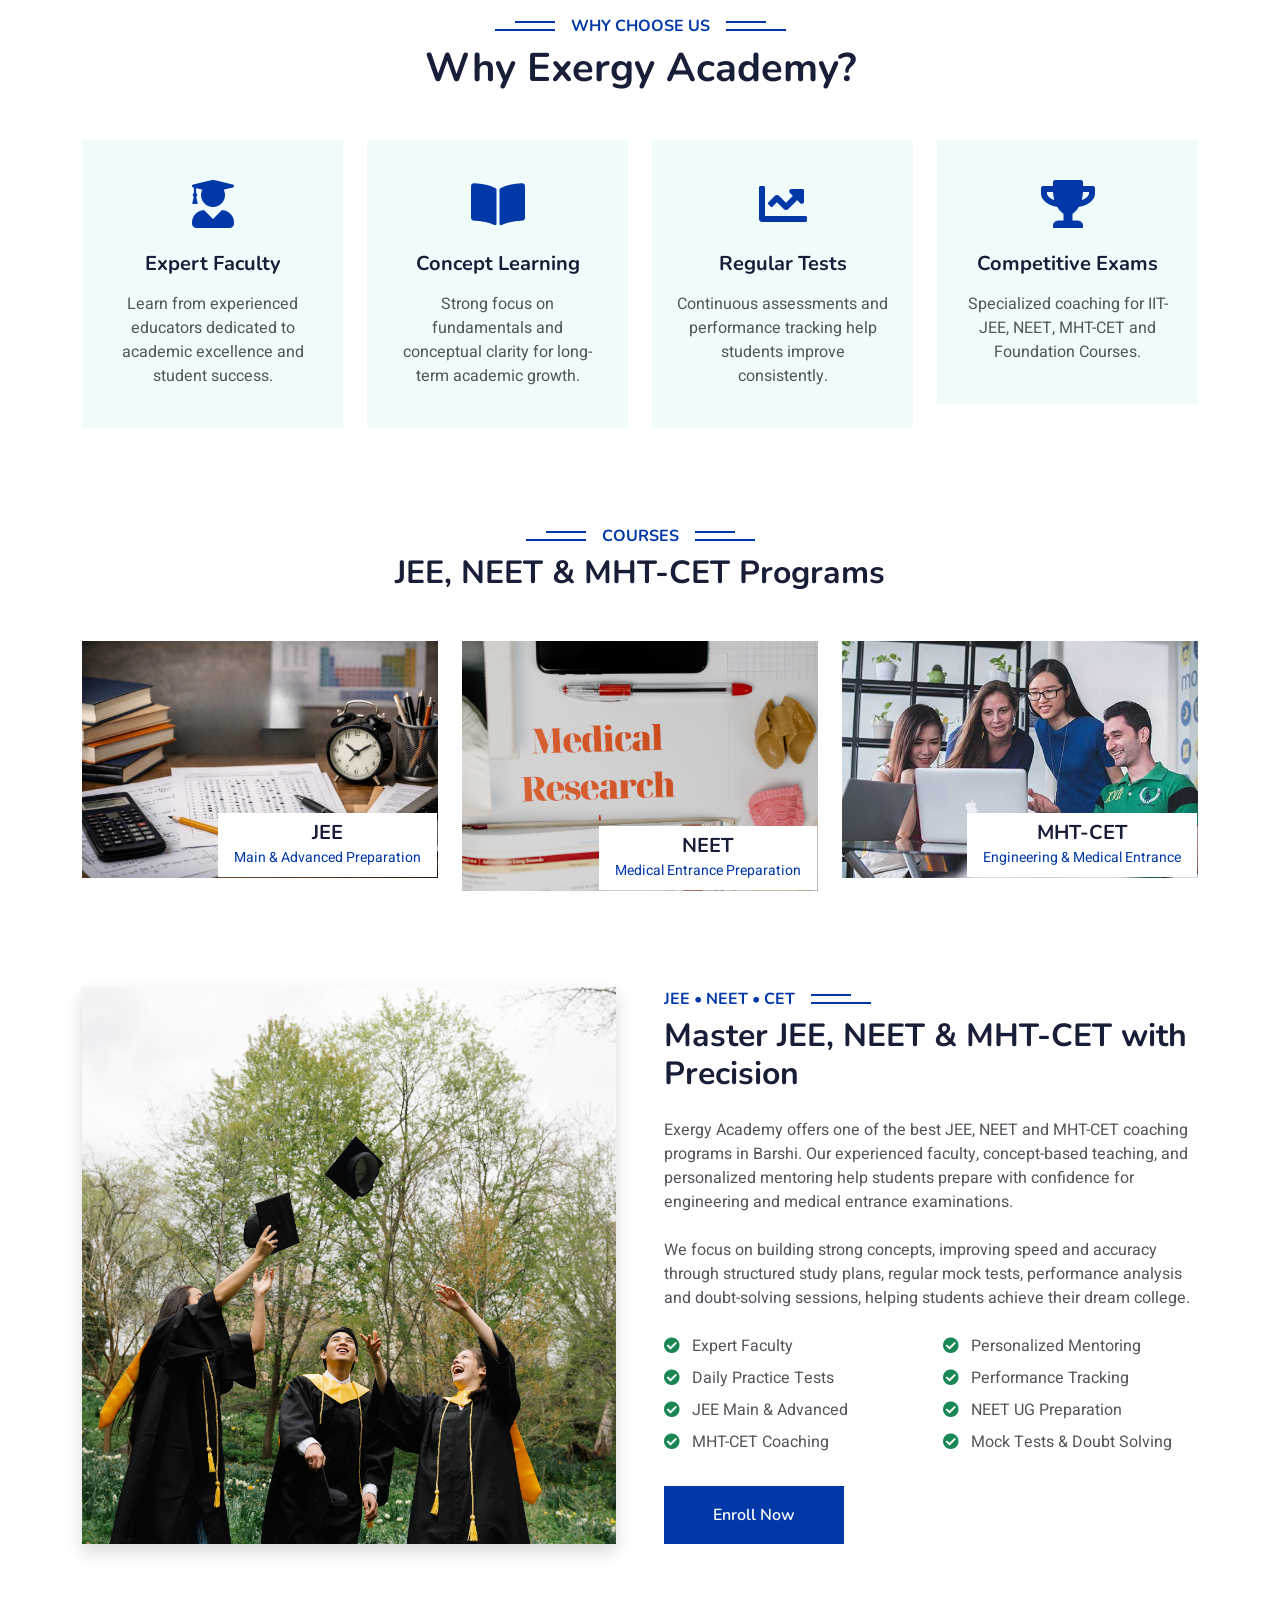
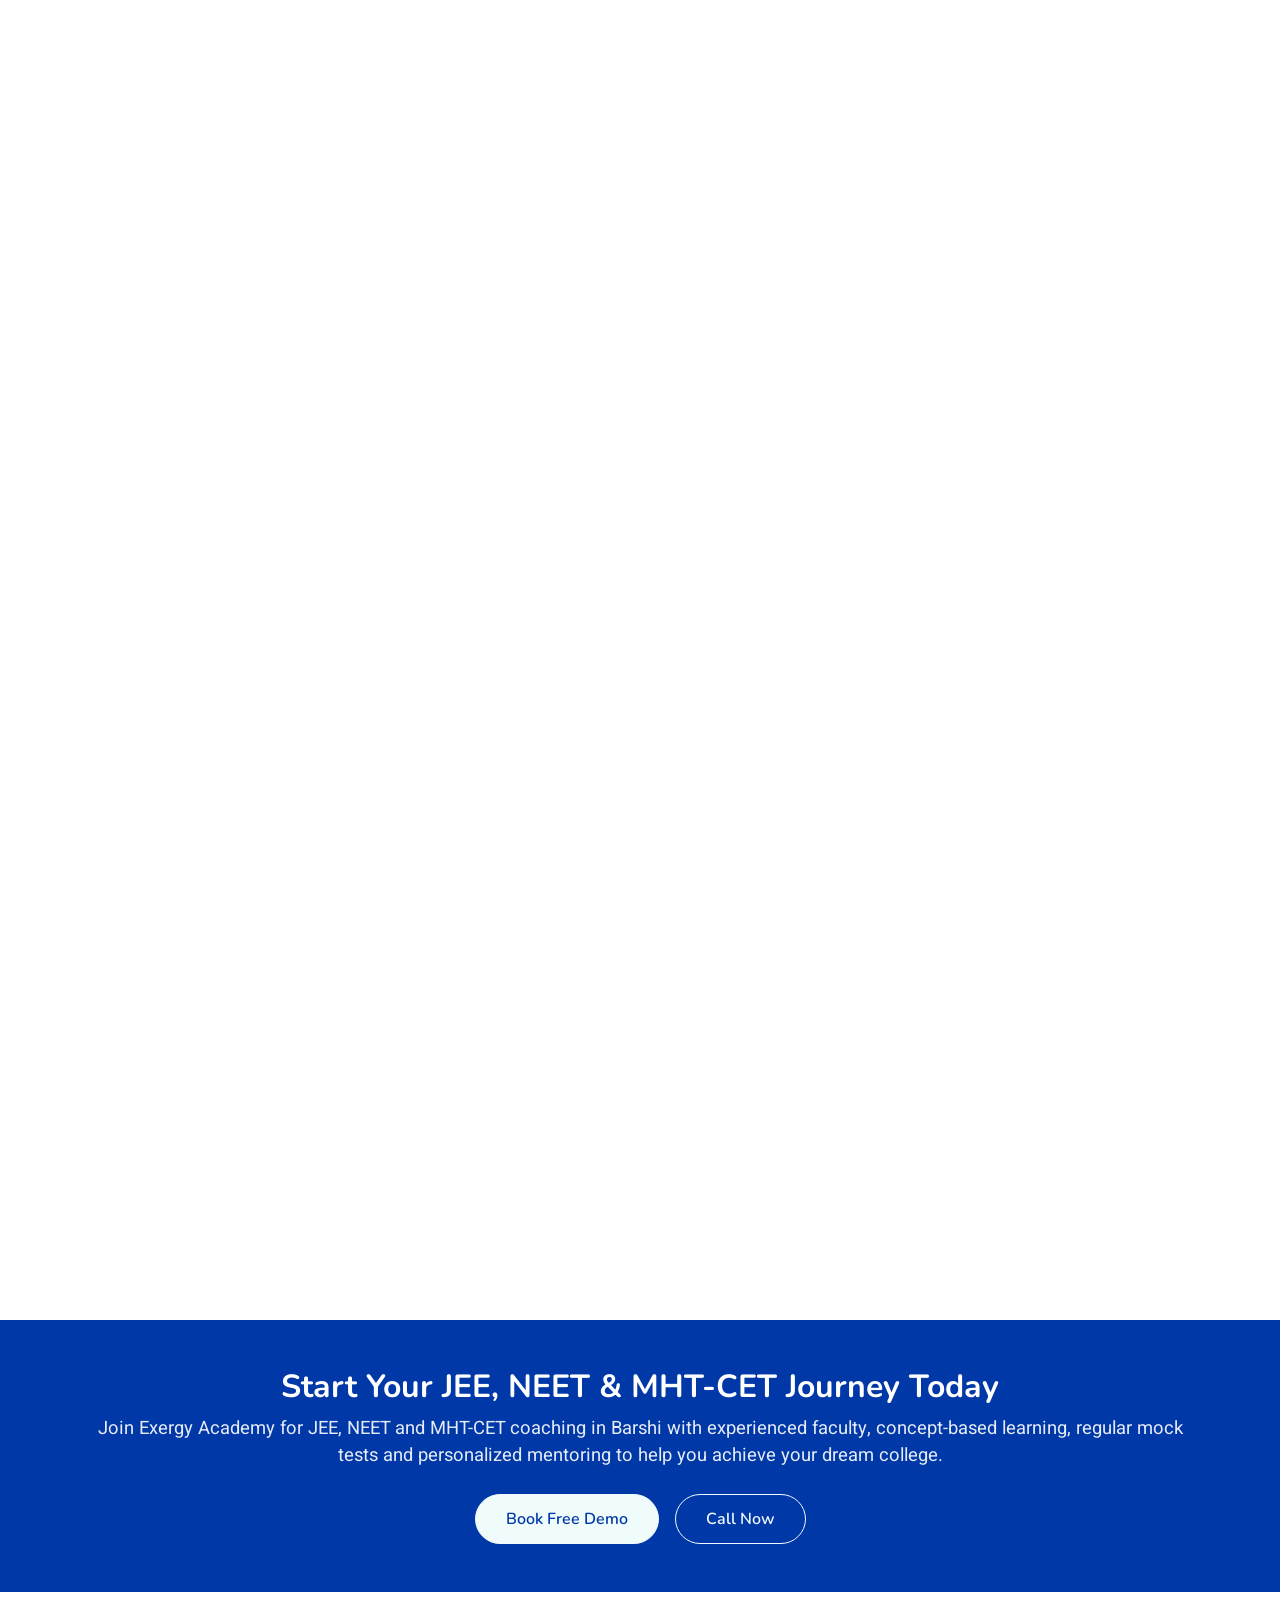
<file: jeeneet.html>
<!DOCTYPE html>
<html lang="en">

<head>
    <meta charset="utf-8">
    <meta content="width=device-width, initial-scale=1.0" name="viewport">

    <!-- SEO Title -->
   <title>Best JEE, NEET & MHT-CET Coaching in Barshi</title>
    <!-- SEO Meta -->
    <meta name="description"
        content="Exergy Academy is one of the best coaching institutes in Barshi offering expert coaching for JEE, NEET, MHT-CET, Foundation (8th, 9th, 10th), and 11th & 12th Science with experienced faculty and excellent results.">

    <meta name="keywords"
        content="Exergy Academy, Exergy Academy Barshi, coaching classes in Barshi, best coaching classes in Barshi, JEE coaching Barshi, NEET coaching Barshi, MHT CET coaching Barshi, IIT JEE classes Barshi, Foundation classes Barshi, 8th coaching classes Barshi, 9th coaching classes Barshi, 10th coaching classes Barshi, 11th Science coaching Barshi, 12th Science coaching Barshi, Physics classes Barshi, Chemistry classes Barshi, Biology classes Barshi, Mathematics coaching Barshi, competitive exam coaching Barshi, entrance exam coaching Barshi, science academy Barshi, top coaching institute Barshi">

    <meta name="robots" content="index, follow">
    <meta name="author" content="Exergy Academy">

    <!-- Local SEO -->
    <meta name="geo.region" content="IN-MH">
    <meta name="geo.placename" content="Barshi, Solapur, Maharashtra">
    <meta name="geo.position" content="18.2343;75.6927">
    <meta name="ICBM" content="18.2343,75.6927">

    <!-- Open Graph -->
    <meta property="og:title"
        content="Exergy Academy Barshi | Best Coaching Institute for JEE, NEET & MHT-CET">

    <meta property="og:description"
        content="Join Exergy Academy Barshi for JEE, NEET, MHT-CET, Foundation and 11th-12th Science coaching with experienced faculty and excellent results.">

    <meta property="og:type" content="website">

    <meta property="og:url" content="https://www.exergyacademy.in/">

    <meta property="og:site_name" content="Exergy Academy">

    <!-- Twitter -->
    <meta name="twitter:card" content="summary_large_image">

    <meta name="twitter:title"
        content="Exergy Academy Barshi | Best Coaching Institute">

    <meta name="twitter:description"
        content="Expert coaching for JEE, NEET, MHT-CET, Foundation, and 11th-12th Science in Barshi.">

    <!-- Favicon -->
    <link rel="icon" href="img/favico.ico">
    <link rel="apple-touch-icon" href="img/favico.png">

    <!-- Google Fonts -->
    <link rel="preconnect" href="https://fonts.googleapis.com">
    <link rel="preconnect" href="https://fonts.gstatic.com" crossorigin>

    <link href="https://fonts.googleapis.com/css2?family=Heebo:wght@400;500;600&family=Nunito:wght@600;700;800&display=swap"
        rel="stylesheet">

    <!-- Font Awesome -->
    <link href="https://cdnjs.cloudflare.com/ajax/libs/font-awesome/5.10.0/css/all.min.css"
        rel="stylesheet">

    <!-- Bootstrap Icons -->
    <link href="https://cdn.jsdelivr.net/npm/bootstrap-icons@1.4.1/font/bootstrap-icons.css"
        rel="stylesheet">

    <!-- Libraries -->
    <link href="lib/animate/animate.min.css" rel="stylesheet">
    <link href="lib/owlcarousel/assets/owl.carousel.min.css" rel="stylesheet">

    <!-- Bootstrap -->
    <link href="css/bootstrap.min.css" rel="stylesheet">

    <!-- Main CSS -->
    <link href="css/style.css" rel="stylesheet">

    <!-- Local Business Schema -->
    <script type="application/ld+json">
{
  "@context":"https://schema.org",
  "@type":"EducationalOrganization",
  "name":"Exergy Academy",
  "url":"https://www.exergyacademy.in",
 "description": "Best coaching classes in Barshi for JEE, NEET, MHT-CET, Foundation, and 11th & 12th Science with experienced faculty and result-oriented learning.",
  "telephone":[
    "+918975397583",
    "+917517219396"
  ],
  "email":"hr.exergyacademy@gmail.com",
  "address":{
    "@type":"PostalAddress",
    "streetAddress":"725, Near Shivshakti Bank",
    "addressLocality":"Barshi",
    "addressRegion":"Maharashtra",
    "postalCode":"413401",
    "addressCountry":"IN"
  },
  "areaServed":[
    "Barshi",
    "Solapur",
    "Maharashtra"
  ]
}
</script>

</head>
<body>
    <!-- Spinner Start -->
    <div id="spinner" class="show bg-white position-fixed translate-middle w-100 vh-100 top-50 start-50 d-flex align-items-center justify-content-center">
        <div class="spinner-border text-primary" style="width: 3rem; height: 3rem;" role="status">
            <span class="sr-only">Loading...</span>
        </div>
    </div>
    <!-- Spinner End -->


    <!-- Navbar Start -->
    <nav class="navbar navbar-expand-lg bg-white navbar-light shadow sticky-top p-0">
     
        <a href="index.html" class="navbar-brand d-flex align-items-center px-4 px-lg-5">
   <i class="fa fa-graduation-cap text-primary feature-icon"></i>
  <img
    src="img/exergylogo.png"
    alt="Exergy Academy"
    class="logo-img">
</a>
        <button type="button" class="navbar-toggler me-4" data-bs-toggle="collapse" data-bs-target="#navbarCollapse">
            <span class="navbar-toggler-icon"></span>
        </button>
        <div class="collapse navbar-collapse" id="navbarCollapse">
            <div class="navbar-nav ms-auto p-4 p-lg-0">
                <a href="index.html" class="nav-item nav-link active">Home</a>
                <a href="about.html" class="nav-item nav-link">About</a>
                <a href="courses.html" class="nav-item nav-link">Courses</a>
                <a href= "gallery.html" class="nav-item nav-link">Gallery</a>
                <a href= "jeeneet.html" class="nav-item nav-link">Entrance Preparation</a>
           
                <a href="contact.html" class="nav-item nav-link">Contact</a>
            </div>
            <a href="" class="btn btn-primary py-4 px-lg-5 d-none d-lg-block">Join Now<i class="fa fa-arrow-right ms-3"></i></a>
        </div>
    </nav>
    <!-- Navbar End -->
<!-- Carousel Start -->
<div class="container-fluid p-0 mb-5" id="top">
    <div class="owl-carousel header-carousel position-relative">

        <!-- Slide 1 -->
        <div class="owl-carousel-item position-relative">
            <img class="img-fluid" src="img/successfull.png"
                alt="Best Coaching Classes in Barshi - Exergy Academy">

            <div class="position-absolute top-0 start-0 w-100 h-100 d-flex align-items-center"
                style="background: rgba(24, 29, 56, .7);">

                <div class="container">
                    <div class="row justify-content-start">
                        <div class="col-sm-10 col-lg-8">

                         

                            <!-- ONLY H1 -->
                          <h1 class="display-3 text-white animated slideInDown">
    JEE, NEET & MHT-CET Coaching in Barshi

</h1>
                          <p class="fs-5 text-white mb-4 pb-2">
     Expert JEE, NEET & MHT-CET coaching in Barshi.
</p>

                            <a href="contact.html"
                                class="btn btn-primary py-md-3 px-md-5 me-3 animated slideInLeft">
                                Enroll now
                            </a>

                         <a href="tel:+917517219396"
                                class="btn btn-light py-md-3 px-md-5 animated slideInRight">
                                Call Now
                            </a>

                        </div>
                    </div>
                </div>

            </div>
        </div>

        <!-- Slide 2 -->
        <div class="owl-carousel-item position-relative">

            <img class="img-fluid" src="img/groupstudent.png"
                alt="Exergy Academy Students Learning in Barshi">

            <div class="position-absolute top-0 start-0 w-100 h-100 d-flex align-items-center"
                style="background: rgba(24, 29, 56, .7);">

                <div class="container">
                    <div class="row justify-content-start">
                        <div class="col-sm-10 col-lg-8">

                        

                            <!-- Use H2 instead of H1 -->
                            <h2 class="display-3 text-white animated slideInDown">
                                   Crack JEE, NEET & MHT-CET with Confidence
                            </h2>
<p class="fs-5 text-white mb-4 pb-2">
       Expert faculty, mock tests & personalized guidance for JEE, NEET & MHT-CET.
</p>

                            <a href="contact.html"
                                class="btn btn-primary py-md-3 px-md-5 me-3 animated slideInLeft">
                               Book Free Demo
                            </a>

                            <a href="tel:+917517219396"
                                class="btn btn-light py-md-3 px-md-5 animated slideInRight">
                                Call Now
                            </a>

                        </div>
                    </div>
                </div>

            </div>
        </div>

    </div>
</div>
<!-- Carousel End -->


<!-- About Start -->
<div class="container-xxl py-5">
    <div class="container">
        <div class="row g-5">

            <div class="col-lg-6 d-none d-lg-block wow fadeInUp" data-wow-delay="0.1s" style="min-height: 400px;">
                <div class="position-relative h-100">
                    <img class="img-fluid position-absolute w-100 h-100 d-none d-lg-block"
                        src="img/medicaltest.jpg"
                        alt="Exergy Academy"
                        style="object-fit: cover;">
                </div>
            </div>

            <div class="col-lg-6 wow fadeInUp" data-wow-delay="0.3s">

                <!-- <h6 class="text-primary section-title bg-white text-start pe-3" >
                    About Us
                </h6> -->

              <h2 class="mb-4">
                    JEE, NEET & MHT-CET Coaching 
                </h2>

                <p class="mb-4">
                    Exergy Academy offers one of the best JEE, NEET and MHT-CET coaching programs in Barshi. Our experienced faculty, structured study plans and concept-based teaching help students build a strong foundation and perform confidently in engineering and medical entrance examinations.
                </p>

               <p class="mb-4">
                    We provide comprehensive classroom coaching, regular mock tests, doubt-solving sessions, personalized mentoring and performance analysis to help students achieve success in JEE Main & Advanced, NEET UG and MHT-CET. Our goal is to prepare every student for top engineering and medical colleges.
                </p>

                <div class="row gy-2 gx-4 mb-4">

                    <div class="col-sm-6">
                      <p class="mb-0">
                            <i class="text-primary fa fa-arrow-right me-2"></i>
                            Expert Faculty
                        </p>
                    </div>

                    <div class="col-sm-6">
                       <p class="mb-0">
                            <i class="text-primary fa fa-arrow-right me-2"></i>
                            JEE Main & Advanced
                        </p>
                    </div>

                    <div class="col-sm-6">
                       <p class="mb-0">
                            <i class="text-primary fa fa-arrow-right me-2"></i>
                            NEET UG Preparation
                        </p>
                    </div>

                    <div class="col-sm-6">
                        <p class="mb-0">
                            <i class="text-primary fa fa-arrow-right me-2" ></i>
                            MHT-CET Coaching
                        </p>
                    </div>

                    <div class="col-sm-6">
                               <p class="mb-0">
                            <i class="text-primary fa fa-arrow-right me-2"></i>
                            Mock Tests & Performance Analysis
                        </p>
                    </div>

                    <div class="col-sm-6">
                        <p class="mb-0">
                            <i class="text-primary fa fa-arrow-right me-2"></i>
                            Daily Doubt-Solving Sessions
                        </p>
                    </div>

                    <div class="col-sm-6">
                        <p class="mb-0">
                            <i class="text-primary fa fa-arrow-right me-2"></i>
                            Personalized Mentoring
                        </p>
                    </div>

                    <div class="col-sm-6">
                       <p class="mb-0">
                            <i class="text-primary fa fa-arrow-right me-2"></i>
                            Result-Oriented Learning
                        </p>
                    </div>

                </div>

                <a class="btn btn-primary py-3 px-5 mt-2" href="courses.html">
                    Explore Courses
                </a>

            </div>

        </div>
    </div>
</div>

<!-- Counter Start -->
<div class="container-fluid py-5 counter-section">
    <div class="container">
        <div class="row text-center">

            <div class="col-lg-3 col-md-6 col-6 mb-4">
                <h1 class="counter-number counter" data-target="5800">0</h1>
                <p class="counter-text">Students</p>
            </div>

            <div class="col-lg-3 col-md-6 col-6 mb-4">
                <h1 class="counter-number counter" data-target="130">0</h1>
                <p class="counter-text">Top Rankers</p>
            </div>

            <div class="col-lg-3 col-md-6 col-6 mb-4">
                <h1 class="counter-number counter" data-target="25">0</h1>
                <p class="counter-text">Expert Teachers</p>
            </div>

            <div class="col-lg-3 col-md-6 col-6 mb-4">
                <h1 class="counter-number counter" data-target="22">0</h1>
                <p class="counter-text">Years' Legacy</p>
            </div>

        </div>
    </div>
</div>
<!-- Counter End -->

<!-- About End -->
<!-- Service Start -->
<div class="container-xxl py-5">
    <div class="container">

        <div class="text-center wow fadeInUp" data-wow-delay="0.1s">
            <h6 class="section-title bg-white text-center text-primary px-3">
                Why Choose Us
            </h6>
            <h1 class="mb-5">Why Exergy Academy?</h1>
        </div>

        <div class="row g-4">

            <div class="col-lg-3 col-sm-6 wow fadeInUp" data-wow-delay="0.1s">
                <div class="service-item text-center pt-3">
                    <div class="p-4">
                        <i class="fa fa-3x fa-user-graduate text-primary mb-4"></i>
                        <h5 class="mb-3">Expert Faculty</h5>
                        <p>
                            Learn from experienced educators dedicated to academic excellence and student success.
                        </p>
                    </div>
                </div>
            </div>

            <div class="col-lg-3 col-sm-6 wow fadeInUp" data-wow-delay="0.3s">
                <div class="service-item text-center pt-3">
                    <div class="p-4">
                        <i class="fa fa-3x fa-book-open text-primary mb-4"></i>
                        <h5 class="mb-3">Concept Learning</h5>
                        <p>
                            Strong focus on fundamentals and conceptual clarity for long-term academic growth.
                        </p>
                    </div>
                </div>
            </div>

            <div class="col-lg-3 col-sm-6 wow fadeInUp" data-wow-delay="0.5s">
                <div class="service-item text-center pt-3">
                    <div class="p-4">
                        <i class="fa fa-3x fa-chart-line text-primary mb-4"></i>
                        <h5 class="mb-3">Regular Tests</h5>
                        <p>
                            Continuous assessments and performance tracking help students improve consistently.
                        </p>
                    </div>
                </div>
            </div>

            <div class="col-lg-3 col-sm-6 wow fadeInUp" data-wow-delay="0.7s">
                <div class="service-item text-center pt-3">
                    <div class="p-4">
                        <i class="fa fa-3x fa-trophy text-primary mb-4"></i>
                        <h5 class="mb-3">Competitive Exams</h5>
                        <p>
                            Specialized coaching for IIT-JEE, NEET, MHT-CET and Foundation Courses.
                        </p>
                    </div>
                </div>
            </div>

        </div>

    </div>
</div>
<!-- Service End -->





<!-- Categories Start -->
<div class="container-xxl py-5 category">
    <div class="container">
        <div class="text-center wow fadeInUp" data-wow-delay="0.1s">
            <h6 class="section-title bg-white text-center text-primary px-3">Courses</h6>
            <h2 class="mb-5">JEE, NEET & MHT-CET Programs</h2>
        </div>

        <div class="row g-4">

            <!-- JEE -->
            <div class="col-lg-4 col-md-6 wow zoomIn" data-wow-delay="0.1s">
                <a class="position-relative d-block overflow-hidden" href="">
                    <img class="img-fluid" src="img/jeeexam.jpg"
                        alt="JEE Coaching in Barshi">
                    <div class="bg-white text-center position-absolute bottom-0 end-0 py-2 px-3"
                        style="margin:1px;">
                        <h5 class="m-0">JEE</h5>
                        <small class="text-primary">Main & Advanced Preparation</small>
                    </div>
                </a>
            </div>

           
            <!-- NEET -->
            <div class="col-lg-4 col-md-6 wow zoomIn" data-wow-delay="0.1s">
                <a class="position-relative d-block overflow-hidden" href="">
                    <img class="img-fluid"
     src="img/neetpreparation.jpg"
     alt="JEE Coaching in Barshi"
     style="height: 250px; width: 100%; object-fit: cover;">
                    <div class="bg-white text-center position-absolute bottom-0 end-0 py-2 px-3"
                        style="margin:1px;">
                         <h5 class="m-0">NEET</h5>
                        <small class="text-primary">Medical Entrance Preparation</small>
                    </div>
                </a>
            </div>

            <!-- MHT-CET -->
            <div class="col-lg-4 col-md-6 wow zoomIn" data-wow-delay="0.5s">
                <a class="position-relative d-block overflow-hidden" href="">
                    <img class="img-fluid" src="img/cat-2.jpg"
                        alt="MHT-CET Coaching in Barshi">
                    <div class="bg-white text-center position-absolute bottom-0 end-0 py-2 px-3"
                        style="margin:1px;">
                        <h5 class="m-0">MHT-CET</h5>
                        <small class="text-primary">Engineering & Medical Entrance</small>
                    </div>
                </a>
            </div>

        </div>
    </div>
</div>
<!-- Categories End -->


  
        <!-- Why Choose Us Start -->
<div class="container-xxl py-5">
    <div class="container">
        <div class="row g-5">

            <!-- Image Section -->
            <div class="col-lg-6 wow fadeInUp" data-wow-delay="0.1s" style="min-height: 400px;">
                <div class="position-relative h-100">

                    <img class="img-fluid position-absolute w-100 h-100 rounded shadow"
                        src="img/happystudent.jpg"
                        alt="JEE, NEET & MHT-CET Coaching in Barshi"
                        style="object-fit: cover;">

                </div>
            </div>

            <!-- Content Section -->
            <div class="col-lg-6 wow fadeInUp" data-wow-delay="0.3s">

            <h6 class="text-primary section-title bg-white text-start pe-3">
    JEE • NEET • CET
</h6>

                <h2 class="mb-4">
                    Master JEE, NEET & MHT-CET with Precision
                </h2>

                <p class="mb-4">
                    Exergy Academy offers one of the best JEE, NEET and MHT-CET coaching
                    programs in Barshi. Our experienced faculty, concept-based teaching,
                    and personalized mentoring help students prepare with confidence for
                    engineering and medical entrance examinations.
                </p>

                <p class="mb-4">
                    We focus on building strong concepts, improving speed and accuracy
                    through structured study plans, regular mock tests, performance
                    analysis and doubt-solving sessions, helping students achieve their
                    dream college.
                </p>

                <div class="row gy-2 gx-4 mb-4">

                    <div class="col-sm-6">
                        <p class="mb-0">
                            <i class="text-success fa fa-check-circle me-2"></i>
                            Expert Faculty
                        </p>
                    </div>

                    <div class="col-sm-6">
                        <p class="mb-0">
                            <i class="text-success fa fa-check-circle me-2"></i>
                            Personalized Mentoring
                        </p>
                    </div>

                    <div class="col-sm-6">
                        <p class="mb-0">
                            <i class="text-success fa fa-check-circle me-2"></i>
                            Daily Practice Tests
                        </p>
                    </div>

                    <div class="col-sm-6">
                        <p class="mb-0">
                            <i class="text-success fa fa-check-circle me-2"></i>
                            Performance Tracking
                        </p>
                    </div>

                    <div class="col-sm-6">
                        <p class="mb-0">
                            <i class="text-success fa fa-check-circle me-2"></i>
                            JEE Main & Advanced
                        </p>
                    </div>

                    <div class="col-sm-6">
                        <p class="mb-0">
                            <i class="text-success fa fa-check-circle me-2"></i>
                            NEET UG Preparation
                        </p>
                    </div>

                    <div class="col-sm-6">
                        <p class="mb-0">
                            <i class="text-success fa fa-check-circle me-2"></i>
                            MHT-CET Coaching
                        </p>
                    </div>

                    <div class="col-sm-6">
                        <p class="mb-0">
                            <i class="text-success fa fa-check-circle me-2"></i>
                            Mock Tests & Doubt Solving
                        </p>
                    </div>

                </div>

                <a class="btn btn-primary py-3 px-5 mt-2" href="contact.html">
                    Enroll Now
                </a>

            </div>

        </div>
    </div>
</div>
<!-- Why Choose Us End -->

     
<!-- Testimonial Start -->
<div class="container-xxl py-5 wow fadeInUp" data-wow-delay="0.1s">
    <div class="container">
        <div class="text-center">
            <h6 class="section-title bg-white text-center text-primary px-3">
                Student Testimonials
            </h6>
            <h2 class="mb-5">What Our JEE, NEET & MHT-CET Students Say</h2>
        </div>

        <div class="owl-carousel testimonial-carousel position-relative">

            <!-- Testimonial 1 -->
            <div class="testimonial-item text-center">
                <img class="border rounded-circle p-2 mx-auto mb-3"
                    src="img/testimonial-1.jpg"
                    alt="JEE Coaching Student Review"
                    style="width: 80px; height: 80px;">

                <h5 class="mb-0">Ankita Patil</h5>
                <p>JEE Main Aspirant</p>

                <div class="testimonial-text bg-light text-center p-4">
                    <p class="mb-0">
                        The concept-based teaching, experienced faculty and regular
                        mock tests helped me improve my confidence and score well in
                        JEE Main. The guidance throughout my preparation was excellent.
                    </p>
                </div>
            </div>

            <!-- Testimonial 2 -->
            <div class="testimonial-item text-center">
                <img class="border rounded-circle p-2 mx-auto mb-3"
                    src="img/testimonial-2.jpg"
                    alt="NEET Coaching Student Review"
                    style="width: 80px; height: 80px;">

                <h5 class="mb-0">Arun Kulkarni</h5>
                <p>NEET Aspirant</p>

                <div class="testimonial-text bg-light text-center p-4">
                    <p class="mb-0">
                        Personalized mentoring, doubt-solving sessions and regular
                        practice tests helped me stay focused and perform confidently
                        in my NEET preparation.
                    </p>
                </div>
            </div>

            <!-- Testimonial 3 -->
            <div class="testimonial-item text-center">
                <img class="border rounded-circle p-2 mx-auto mb-3"
                    src="img/testimonial-3.jpg"
                    alt="MHT-CET Coaching Student Review"
                    style="width: 80px; height: 80px;">

                <h5 class="mb-0">Rohan Shinde</h5>
                <p>MHT-CET Aspirant</p>

                <div class="testimonial-text bg-light text-center p-4">
                    <p class="mb-0">
                        The structured study plan, expert faculty and continuous
                        assessments helped me achieve an excellent MHT-CET score.
                        I highly recommend Exergy Academy.
                    </p>
                </div>
            </div>

            <!-- Testimonial 4 -->
            <div class="testimonial-item text-center">
                <img class="border rounded-circle p-2 mx-auto mb-3"
                    src="img/testimonial-4.jpg"
                    alt="Competitive Exam Student Review"
                    style="width: 80px; height: 80px;">

                <h5 class="mb-0">Sneha Joshi</h5>
                <p>JEE & MHT-CET Student</p>

                <div class="testimonial-text bg-light text-center p-4">
                    <p class="mb-0">
                        Regular mock tests, performance analysis and individual
                        attention helped me strengthen my concepts and prepare
                        confidently for both JEE and MHT-CET examinations.
                    </p>
                </div>
            </div>

        </div>
    </div>
</div>
<!-- Testimonial End -->

<!-- success story video -->

<div class="container-xxl py-5">
    <div class="container">
        <div class="row g-5">


        <!-- Video Section -->
        <div class="col-lg-6 wow fadeInUp" data-wow-delay="0.1s" style="min-height: 400px;">
            <div class="position-relative h-100">

                <video
    id="jeequalify"
    class="position-absolute w-100 h-100 rounded shadow"
    autoplay
    muted
    loop
    playsinline
    controls
    preload="auto"
    style="object-fit: cover;">

    <source src="img/jeequalify.mp4" type="video/mp4">

    Your browser does not support the video tag.
</video>
            </div>
        </div>

        <!-- Content Section -->
        <div class="col-lg-6 wow fadeInUp" data-wow-delay="0.3s">

                          <h6 class="text-primary section-title bg-white text-start pe-3">
                    JEE Main Session 1 Results
                </h6>

                <h2 class="mb-4">
                    Congratulations to Our JEE Main Achievers
                </h2>

             <p class="mb-4">
                    Exergy Academy proudly congratulates our three students who secured
                    excellent ranks in JEE Main Session 1. Their outstanding performance
                    reflects their dedication, consistent effort, and the expert guidance
                    provided throughout their preparation journey.
                </p>

                <p class="mb-4">
                    Their success inspires every JEE aspirant to dream big and work with
                    confidence. At Exergy Academy, we remain committed to helping students
                    achieve their goals through concept-based learning, regular practice,
                    and personalized mentoring.
                </p>

            <div class="row gy-2 gx-4 mb-4">

                <div class="col-sm-6">
                   <p class="mb-0">
                            <i class="text-success fa fa-check-circle me-2"></i>
                            3 JEE Main Session 1 Achievers
                        </p>
                </div>

                <div class="col-sm-6">
                   <p class="mb-0">
                            <i class="text-success fa fa-check-circle me-2"></i>
                            Outstanding JEE Ranks
                        </p>
                </div>

                <div class="col-sm-6">
                      <p class="mb-0">
                            <i class="text-success fa fa-check-circle me-2"></i>
                            Expert Faculty Guidance
                        </p>
                </div>

                <div class="col-sm-6">
                    <p class="mb-0">
                            <i class="text-success fa fa-check-circle me-2"></i>
                            Personalized Mentoring
                        </p>
                </div>

                <div class="col-sm-6">
                    <p class="mb-0">
                            <i class="text-success fa fa-check-circle me-2"></i>
                            Concept-Based Learning
                        </p>
                </div>

                <div class="col-sm-6">
                   <p class="mb-0">
                            <i class="text-success fa fa-check-circle me-2"></i>
                            Regular Mock Tests
                        </p>
                </div>

                <div class="col-sm-6">
                    <p class="mb-0">
                            <i class="text-success fa fa-check-circle me-2"></i>
                            Performance Analysis
                        </p>
                </div>

                <div class="col-sm-6">
                     <p class="mb-0">
                            <i class="text-success fa fa-check-circle me-2"></i>
                            Future IIT Aspirants
                        </p>
                </div>

            </div>

           <a class="btn btn-primary py-3 px-5 mt-2" href="contact.html">
                    Join Our JEE Program
                </a>

        </div>

    </div>
</div>


</div>
<!-- About End -->

  

  <!-- CTA Banner Start -->
<section class="cta-section py-5 text-center text-white mt-5">
    <div class="container">

        <h2 class="fw-bold text-capitalize">
            Start Your JEE, NEET & MHT-CET Journey Today
        </h2>

        <p class="mb-4">
            Join Exergy Academy for JEE, NEET and MHT-CET coaching in Barshi with
            experienced faculty, concept-based learning, regular mock tests and
            personalized mentoring to help you achieve your dream college.
        </p>

        <div class="d-flex justify-content-center gap-3 flex-wrap">

            <a href="https://wa.me/917517219396?text=Hello%20Exergy%20Academy%2C%20I%20would%20like%20to%20book%20a%20free%20demo%20class."
               class="btn btn-light"
               target="_blank">
                Book Free Demo
            </a>

            <a href="tel:+917517219396" class="btn btn-outline-light">
                Call Now
            </a>

        </div>

    </div>
</section>
<!-- CTA Banner End -->
<!-- Footer Start -->
<div class="container-fluid bg-dark text-light footer pt-5 mt-5 wow fadeIn" data-wow-delay="0.1s">
    <div class="container py-5">
        <div class="row g-5">

            <!-- About Exergy Academy -->
            <div class="col-lg-3 col-md-6">
                <h4 class="text-white mb-3">Exergy Academy</h4>

                <p>
                    Exergy Academy, is a trusted coaching institute
                    for JEE, NEET, MHT-CET, Foundation Courses, and Board Examination
                    preparation. Our experienced faculty and result-oriented approach
                    help students achieve academic excellence and career success.
                </p>
            </div>

            <!-- Courses -->
            <div class="col-lg-3 col-md-6">
                <h4 class="text-white mb-3">Courses</h4>

                <a class="btn btn-link" href="">JEE Preparation</a>
                <a class="btn btn-link" href="">NEET Preparation</a>
                <a class="btn btn-link" href="">MHT-CET Coaching</a>
                <a class="btn btn-link" href="">Class XI & XII</a>
                <a class="btn btn-link" href="">Foundation Courses</a>
            </div>

            <!-- Useful Links -->
            <div class="col-lg-3 col-md-6">
                <h4 class="text-white mb-3">Useful Links</h4>

                <a class="btn btn-link" href="">Home</a>
                <a class="btn btn-link" href="">About Us</a>
                <a class="btn btn-link" href="">Courses</a>
                <a class="btn btn-link" href="#result">Student Results</a>
                <a class="btn btn-link" href="">Contact Us</a>
            </div>

            <!-- Contact Details -->
            <div class="col-lg-3 col-md-6">
                <h4 class="text-white mb-3">Contact Details</h4>

                <p class="mb-2">
                    <i class="fa fa-map-marker-alt me-3"></i>
                    Barshi, Maharashtra - 413401
                </p>

                <p class="mb-2">
                    <i class="fa fa-phone-alt me-3"></i>
                    +91 75172 19396
                </p>
<p class="mb-2">
    <i class="fa fa-phone-alt me-3"></i>
    +91 89753 97583
</p>
                <p class="mb-2">
                    <i class="fa fa-envelope me-3"></i>
                  hr.exergyacademy@gmail.com
                </p>

           <div class="d-flex pt-2">

    <!-- Facebook -->
    <a class="btn btn-outline-light btn-social"
       href="https://www.facebook.com/p/Exergy-Academy-Barshi-61585380789980/"
       target="_blank">
        <i class="fab fa-facebook-f"></i>
    </a>

    <!-- Instagram -->
    <a class="btn btn-outline-light btn-social"
       href="https://www.instagram.com/exergy__academy/"
       target="_blank">
        <i class="fab fa-instagram"></i>
    </a>

    

   <!-- Justdial -->
<a class="btn btn-outline-light btn-social"
   href="https://www.justdial.com/Barshi/Exergy-Academy-Behind-Shiv-Shakti-Bank-Market-Yard-Barshi/9999PX217-X217-260427223105-Q3V7_BZDET"
   target="_blank"
   title="Justdial">

    <img src="img/justdial.png"
         alt="Justdial"
         style="width:30px; height:40px; object-fit:contain;">
</a>

</div>
            </div>

        </div>
    </div>

    <div class="container">
        <div class="copyright">
            <div class="row">

                <div class="col-md-6 text-center text-md-start mb-3 mb-md-0">
                    &copy; <a class="border-bottom" href="#">Exergy Academy</a>,
                    All Rights Reserved.
                </div>

                <div class="col-md-6 text-center text-md-end">
                    <div class="footer-menu">
                        <a href="">Home</a>
                        <a href="">About</a>
                        <a href="">Courses</a>
                        <a href="">Contact</a>
                    </div>
                </div>

            </div>
        </div>
    </div>
</div>
<!-- Footer End -->
<!-- Floating WhatsApp -->
<div class="floating_btn">
    <a href="https://wa.me/917517219396?text=Hello%20Exergy%20Academy!%20I%20would%20like%20to%20know%20more%20about%20your%20JEE,%20NEET,%20MHT-CET%20and%2011th-12th%20Science%20courses." target="_blank">
        <div class="contact_icon">
        <i class="fab fa-whatsapp"></i>
        </div>
    </a>
</div>

    <!-- Back to Top -->
    <a href="#top" class="btn btn-lg  btn-lg-square back-to-top mt-5"><i class="bi bi-arrow-up"></i></a>


    <!-- JavaScript Libraries -->
    <script src="https://code.jquery.com/jquery-3.4.1.min.js"></script>
    <script src="https://cdn.jsdelivr.net/npm/bootstrap@5.0.0/dist/js/bootstrap.bundle.min.js"></script>
    <script src="lib/wow/wow.min.js"></script>
    <script src="lib/easing/easing.min.js"></script>
    <script src="lib/waypoints/waypoints.min.js"></script>
    <script src="lib/owlcarousel/owl.carousel.min.js"></script>

    <!-- Template Javascript -->
    <script src="js/main.js"></script>

    <script>
document.addEventListener("DOMContentLoaded", function () {
    const counters = document.querySelectorAll(".counter");

    counters.forEach(counter => {
        const target = +counter.getAttribute("data-target");

        const updateCounter = () => {
            const count = +counter.innerText;
            const increment = Math.ceil(target / 100);

            if (count < target) {
                counter.innerText = count + increment;
                setTimeout(updateCounter, 20);
            } else {
                counter.innerText = target + "+";
            }
        };

        updateCounter();
    });
});

document.addEventListener("DOMContentLoaded", function () {

    const video = document.getElementById("jeequalify");

    if (!video) return;

    function handleVideo() {

        const rect = video.getBoundingClientRect();

        // Is any part of the video visible?
        const visible =
            rect.top < window.innerHeight &&
            rect.bottom > 0;

        // Is the video near the center of the screen?
        const videoCenter = rect.top + rect.height / 2;
        const screenCenter = window.innerHeight / 2;
        const centerVisible = Math.abs(videoCenter - screenCenter) < 180;

        if (visible) {
            video.play().catch(() => {});
        } else {
            video.pause();
        }

        video.muted = !centerVisible;
    }

    window.addEventListener("scroll", handleVideo);
    window.addEventListener("resize", handleVideo);

    handleVideo();

});
</script>
</body>

</html>
</file>
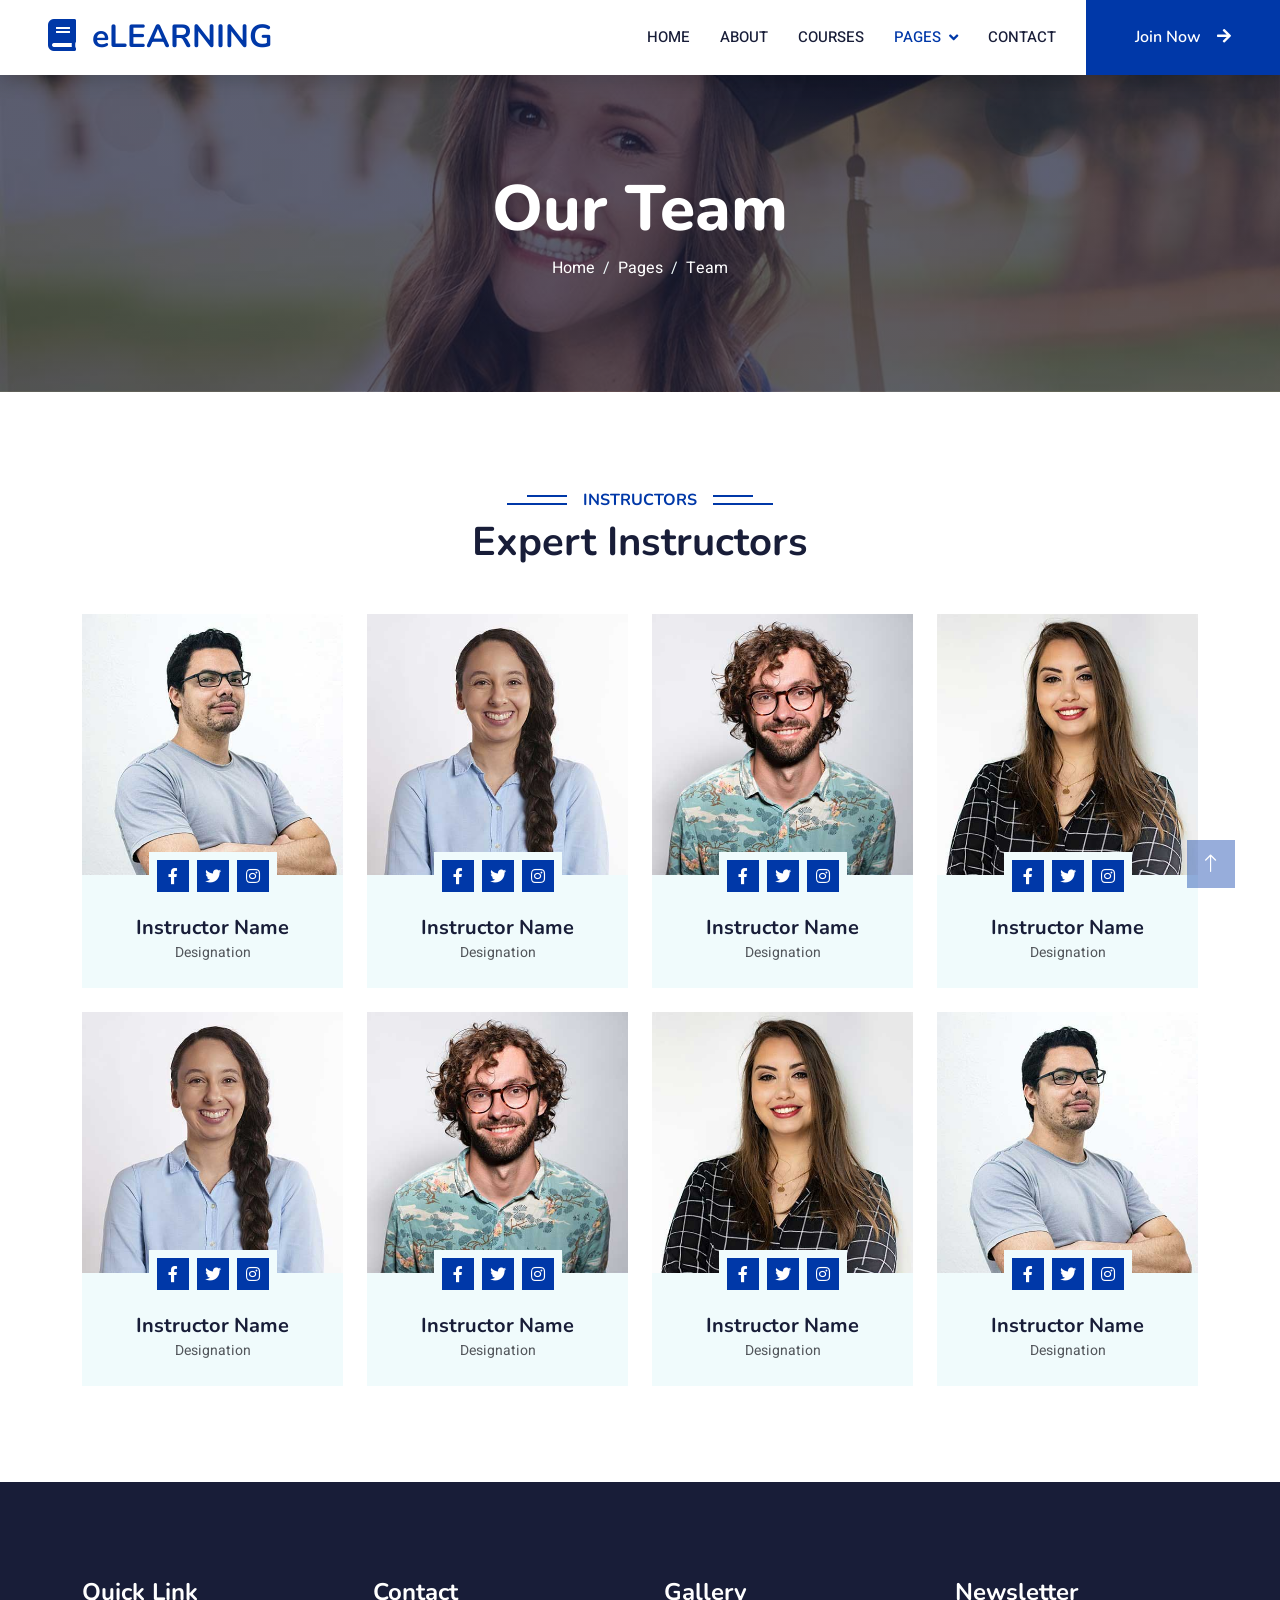
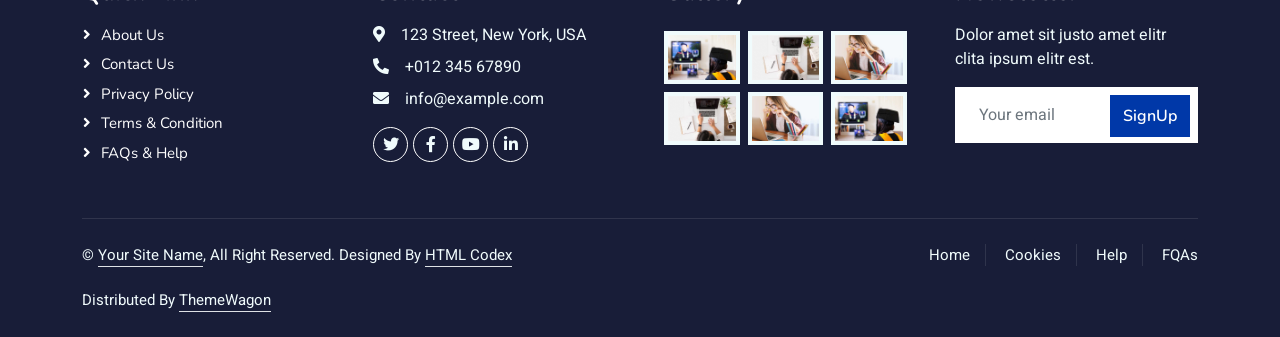
<file: team.html>
<!DOCTYPE html>
<html lang="en">

<head>
    <meta charset="utf-8">
    <title>eLEARNING - eLearning HTML Template</title>
    <meta content="width=device-width, initial-scale=1.0" name="viewport">
    <meta content="" name="keywords">
    <meta content="" name="description">

    <!-- Favicon -->
    <link href="img/favicon.ico" rel="icon">

    <!-- Google Web Fonts -->
    <link rel="preconnect" href="https://fonts.googleapis.com">
    <link rel="preconnect" href="https://fonts.gstatic.com" crossorigin>
    <link href="https://fonts.googleapis.com/css2?family=Heebo:wght@400;500;600&family=Nunito:wght@600;700;800&display=swap" rel="stylesheet">

    <!-- Icon Font Stylesheet -->
    <link href="https://cdnjs.cloudflare.com/ajax/libs/font-awesome/5.10.0/css/all.min.css" rel="stylesheet">
    <link href="https://cdn.jsdelivr.net/npm/bootstrap-icons@1.4.1/font/bootstrap-icons.css" rel="stylesheet">

    <!-- Libraries Stylesheet -->
    <link href="lib/animate/animate.min.css" rel="stylesheet">
    <link href="lib/owlcarousel/assets/owl.carousel.min.css" rel="stylesheet">

    <!-- Customized Bootstrap Stylesheet -->
    <link href="css/bootstrap.min.css" rel="stylesheet">

    <!-- Template Stylesheet -->
    <link href="css/style.css" rel="stylesheet">
</head>

<body>
    <!-- Spinner Start -->
    <div id="spinner" class="show bg-white position-fixed translate-middle w-100 vh-100 top-50 start-50 d-flex align-items-center justify-content-center">
        <div class="spinner-border text-primary" style="width: 3rem; height: 3rem;" role="status">
            <span class="sr-only">Loading...</span>
        </div>
    </div>
    <!-- Spinner End -->


    <!-- Navbar Start -->
    <nav class="navbar navbar-expand-lg bg-white navbar-light shadow sticky-top p-0">
        <a href="index.html" class="navbar-brand d-flex align-items-center px-4 px-lg-5">
            <h2 class="m-0 text-primary"><i class="fa fa-book me-3"></i>eLEARNING</h2>
        </a>
        <button type="button" class="navbar-toggler me-4" data-bs-toggle="collapse" data-bs-target="#navbarCollapse">
            <span class="navbar-toggler-icon"></span>
        </button>
        <div class="collapse navbar-collapse" id="navbarCollapse">
            <div class="navbar-nav ms-auto p-4 p-lg-0">
                <a href="index.html" class="nav-item nav-link">Home</a>
                <a href="about.html" class="nav-item nav-link">About</a>
                <a href="courses.html" class="nav-item nav-link">Courses</a>
                <div class="nav-item dropdown">
                    <a href="#" class="nav-link dropdown-toggle active" data-bs-toggle="dropdown">Pages</a>
                    <div class="dropdown-menu fade-down m-0">
                        <a href="team.html" class="dropdown-item active">Our Team</a>
                        <a href="testimonial.html" class="dropdown-item">Testimonial</a>
                        <a href="404.html" class="dropdown-item">404 Page</a>
                    </div>
                </div>
                <a href="contact.html" class="nav-item nav-link">Contact</a>
            </div>
            <a href="" class="btn btn-primary py-4 px-lg-5 d-none d-lg-block">Join Now<i class="fa fa-arrow-right ms-3"></i></a>
        </div>
    </nav>
    <!-- Navbar End -->


    <!-- Header Start -->
    <div class="container-fluid bg-primary py-5 mb-5 page-header">
        <div class="container py-5">
            <div class="row justify-content-center">
                <div class="col-lg-10 text-center">
                    <h1 class="display-3 text-white animated slideInDown">Our Team</h1>
                    <nav aria-label="breadcrumb">
                        <ol class="breadcrumb justify-content-center">
                            <li class="breadcrumb-item"><a class="text-white" href="#">Home</a></li>
                            <li class="breadcrumb-item"><a class="text-white" href="#">Pages</a></li>
                            <li class="breadcrumb-item text-white active" aria-current="page">Team</li>
                        </ol>
                    </nav>
                </div>
            </div>
        </div>
    </div>
    <!-- Header End -->


    <!-- Team Start -->
    <div class="container-xxl py-5">
        <div class="container">
            <div class="text-center wow fadeInUp" data-wow-delay="0.1s">
                <h6 class="section-title bg-white text-center text-primary px-3">Instructors</h6>
                <h1 class="mb-5">Expert Instructors</h1>
            </div>
            <div class="row g-4">
                <div class="col-lg-3 col-md-6 wow fadeInUp" data-wow-delay="0.1s">
                    <div class="team-item bg-light">
                        <div class="overflow-hidden">
                            <img class="img-fluid" src="img/team-1.jpg" alt="">
                        </div>
                        <div class="position-relative d-flex justify-content-center" style="margin-top: -23px;">
                            <div class="bg-light d-flex justify-content-center pt-2 px-1">
                                <a class="btn btn-sm-square btn-primary mx-1" href=""><i class="fab fa-facebook-f"></i></a>
                                <a class="btn btn-sm-square btn-primary mx-1" href=""><i class="fab fa-twitter"></i></a>
                                <a class="btn btn-sm-square btn-primary mx-1" href=""><i class="fab fa-instagram"></i></a>
                            </div>
                        </div>
                        <div class="text-center p-4">
                            <h5 class="mb-0">Instructor Name</h5>
                            <small>Designation</small>
                        </div>
                    </div>
                </div>
                <div class="col-lg-3 col-md-6 wow fadeInUp" data-wow-delay="0.3s">
                    <div class="team-item bg-light">
                        <div class="overflow-hidden">
                            <img class="img-fluid" src="img/team-2.jpg" alt="">
                        </div>
                        <div class="position-relative d-flex justify-content-center" style="margin-top: -23px;">
                            <div class="bg-light d-flex justify-content-center pt-2 px-1">
                                <a class="btn btn-sm-square btn-primary mx-1" href=""><i class="fab fa-facebook-f"></i></a>
                                <a class="btn btn-sm-square btn-primary mx-1" href=""><i class="fab fa-twitter"></i></a>
                                <a class="btn btn-sm-square btn-primary mx-1" href=""><i class="fab fa-instagram"></i></a>
                            </div>
                        </div>
                        <div class="text-center p-4">
                            <h5 class="mb-0">Instructor Name</h5>
                            <small>Designation</small>
                        </div>
                    </div>
                </div>
                <div class="col-lg-3 col-md-6 wow fadeInUp" data-wow-delay="0.5s">
                    <div class="team-item bg-light">
                        <div class="overflow-hidden">
                            <img class="img-fluid" src="img/team-3.jpg" alt="">
                        </div>
                        <div class="position-relative d-flex justify-content-center" style="margin-top: -23px;">
                            <div class="bg-light d-flex justify-content-center pt-2 px-1">
                                <a class="btn btn-sm-square btn-primary mx-1" href=""><i class="fab fa-facebook-f"></i></a>
                                <a class="btn btn-sm-square btn-primary mx-1" href=""><i class="fab fa-twitter"></i></a>
                                <a class="btn btn-sm-square btn-primary mx-1" href=""><i class="fab fa-instagram"></i></a>
                            </div>
                        </div>
                        <div class="text-center p-4">
                            <h5 class="mb-0">Instructor Name</h5>
                            <small>Designation</small>
                        </div>
                    </div>
                </div>
                <div class="col-lg-3 col-md-6 wow fadeInUp" data-wow-delay="0.7s">
                    <div class="team-item bg-light">
                        <div class="overflow-hidden">
                            <img class="img-fluid" src="img/team-4.jpg" alt="">
                        </div>
                        <div class="position-relative d-flex justify-content-center" style="margin-top: -23px;">
                            <div class="bg-light d-flex justify-content-center pt-2 px-1">
                                <a class="btn btn-sm-square btn-primary mx-1" href=""><i class="fab fa-facebook-f"></i></a>
                                <a class="btn btn-sm-square btn-primary mx-1" href=""><i class="fab fa-twitter"></i></a>
                                <a class="btn btn-sm-square btn-primary mx-1" href=""><i class="fab fa-instagram"></i></a>
                            </div>
                        </div>
                        <div class="text-center p-4">
                            <h5 class="mb-0">Instructor Name</h5>
                            <small>Designation</small>
                        </div>
                    </div>
                </div>
                <div class="col-lg-3 col-md-6 wow fadeInUp" data-wow-delay="0.1s">
                    <div class="team-item bg-light">
                        <div class="overflow-hidden">
                            <img class="img-fluid" src="img/team-2.jpg" alt="">
                        </div>
                        <div class="position-relative d-flex justify-content-center" style="margin-top: -23px;">
                            <div class="bg-light d-flex justify-content-center pt-2 px-1">
                                <a class="btn btn-sm-square btn-primary mx-1" href=""><i class="fab fa-facebook-f"></i></a>
                                <a class="btn btn-sm-square btn-primary mx-1" href=""><i class="fab fa-twitter"></i></a>
                                <a class="btn btn-sm-square btn-primary mx-1" href=""><i class="fab fa-instagram"></i></a>
                            </div>
                        </div>
                        <div class="text-center p-4">
                            <h5 class="mb-0">Instructor Name</h5>
                            <small>Designation</small>
                        </div>
                    </div>
                </div>
                <div class="col-lg-3 col-md-6 wow fadeInUp" data-wow-delay="0.3s">
                    <div class="team-item bg-light">
                        <div class="overflow-hidden">
                            <img class="img-fluid" src="img/team-3.jpg" alt="">
                        </div>
                        <div class="position-relative d-flex justify-content-center" style="margin-top: -23px;">
                            <div class="bg-light d-flex justify-content-center pt-2 px-1">
                                <a class="btn btn-sm-square btn-primary mx-1" href=""><i class="fab fa-facebook-f"></i></a>
                                <a class="btn btn-sm-square btn-primary mx-1" href=""><i class="fab fa-twitter"></i></a>
                                <a class="btn btn-sm-square btn-primary mx-1" href=""><i class="fab fa-instagram"></i></a>
                            </div>
                        </div>
                        <div class="text-center p-4">
                            <h5 class="mb-0">Instructor Name</h5>
                            <small>Designation</small>
                        </div>
                    </div>
                </div>
                <div class="col-lg-3 col-md-6 wow fadeInUp" data-wow-delay="0.5s">
                    <div class="team-item bg-light">
                        <div class="overflow-hidden">
                            <img class="img-fluid" src="img/team-4.jpg" alt="">
                        </div>
                        <div class="position-relative d-flex justify-content-center" style="margin-top: -23px;">
                            <div class="bg-light d-flex justify-content-center pt-2 px-1">
                                <a class="btn btn-sm-square btn-primary mx-1" href=""><i class="fab fa-facebook-f"></i></a>
                                <a class="btn btn-sm-square btn-primary mx-1" href=""><i class="fab fa-twitter"></i></a>
                                <a class="btn btn-sm-square btn-primary mx-1" href=""><i class="fab fa-instagram"></i></a>
                            </div>
                        </div>
                        <div class="text-center p-4">
                            <h5 class="mb-0">Instructor Name</h5>
                            <small>Designation</small>
                        </div>
                    </div>
                </div>
                <div class="col-lg-3 col-md-6 wow fadeInUp" data-wow-delay="0.7s">
                    <div class="team-item bg-light">
                        <div class="overflow-hidden">
                            <img class="img-fluid" src="img/team-1.jpg" alt="">
                        </div>
                        <div class="position-relative d-flex justify-content-center" style="margin-top: -23px;">
                            <div class="bg-light d-flex justify-content-center pt-2 px-1">
                                <a class="btn btn-sm-square btn-primary mx-1" href=""><i class="fab fa-facebook-f"></i></a>
                                <a class="btn btn-sm-square btn-primary mx-1" href=""><i class="fab fa-twitter"></i></a>
                                <a class="btn btn-sm-square btn-primary mx-1" href=""><i class="fab fa-instagram"></i></a>
                            </div>
                        </div>
                        <div class="text-center p-4">
                            <h5 class="mb-0">Instructor Name</h5>
                            <small>Designation</small>
                        </div>
                    </div>
                </div>
            </div>
        </div>
    </div>
    <!-- Team End -->
        

    <!-- Footer Start -->
    <div class="container-fluid bg-dark text-light footer pt-5 mt-5 wow fadeIn" data-wow-delay="0.1s">
        <div class="container py-5">
            <div class="row g-5">
                <div class="col-lg-3 col-md-6">
                    <h4 class="text-white mb-3">Quick Link</h4>
                    <a class="btn btn-link" href="">About Us</a>
                    <a class="btn btn-link" href="">Contact Us</a>
                    <a class="btn btn-link" href="">Privacy Policy</a>
                    <a class="btn btn-link" href="">Terms & Condition</a>
                    <a class="btn btn-link" href="">FAQs & Help</a>
                </div>
                <div class="col-lg-3 col-md-6">
                    <h4 class="text-white mb-3">Contact</h4>
                    <p class="mb-2"><i class="fa fa-map-marker-alt me-3"></i>123 Street, New York, USA</p>
                    <p class="mb-2"><i class="fa fa-phone-alt me-3"></i>+012 345 67890</p>
                    <p class="mb-2"><i class="fa fa-envelope me-3"></i>info@example.com</p>
                    <div class="d-flex pt-2">
                        <a class="btn btn-outline-light btn-social" href=""><i class="fab fa-twitter"></i></a>
                        <a class="btn btn-outline-light btn-social" href=""><i class="fab fa-facebook-f"></i></a>
                        <a class="btn btn-outline-light btn-social" href=""><i class="fab fa-youtube"></i></a>
                        <a class="btn btn-outline-light btn-social" href=""><i class="fab fa-linkedin-in"></i></a>
                    </div>
                </div>
                <div class="col-lg-3 col-md-6">
                    <h4 class="text-white mb-3">Gallery</h4>
                    <div class="row g-2 pt-2">
                        <div class="col-4">
                            <img class="img-fluid bg-light p-1" src="img/course-1.jpg" alt="">
                        </div>
                        <div class="col-4">
                            <img class="img-fluid bg-light p-1" src="img/course-2.jpg" alt="">
                        </div>
                        <div class="col-4">
                            <img class="img-fluid bg-light p-1" src="img/course-3.jpg" alt="">
                        </div>
                        <div class="col-4">
                            <img class="img-fluid bg-light p-1" src="img/course-2.jpg" alt="">
                        </div>
                        <div class="col-4">
                            <img class="img-fluid bg-light p-1" src="img/course-3.jpg" alt="">
                        </div>
                        <div class="col-4">
                            <img class="img-fluid bg-light p-1" src="img/course-1.jpg" alt="">
                        </div>
                    </div>
                </div>
                <div class="col-lg-3 col-md-6">
                    <h4 class="text-white mb-3">Newsletter</h4>
                    <p>Dolor amet sit justo amet elitr clita ipsum elitr est.</p>
                    <div class="position-relative mx-auto" style="max-width: 400px;">
                        <input class="form-control border-0 w-100 py-3 ps-4 pe-5" type="text" placeholder="Your email">
                        <button type="button" class="btn btn-primary py-2 position-absolute top-0 end-0 mt-2 me-2">SignUp</button>
                    </div>
                </div>
            </div>
        </div>
        <div class="container">
            <div class="copyright">
                <div class="row">
                    <div class="col-md-6 text-center text-md-start mb-3 mb-md-0">
                        &copy; <a class="border-bottom" href="#">Your Site Name</a>, All Right Reserved.

                        <!--/*** This template is free as long as you keep the footer author’s credit link/attribution link/backlink. If you'd like to use the template without the footer author’s credit link/attribution link/backlink, you can purchase the Credit Removal License from "https://htmlcodex.com/credit-removal". Thank you for your support. ***/-->
                        Designed By <a class="border-bottom" href="https://htmlcodex.com">HTML Codex</a><br><br>
                        Distributed By <a class="border-bottom" href="https://themewagon.com">ThemeWagon</a>
                    </div>
                    <div class="col-md-6 text-center text-md-end">
                        <div class="footer-menu">
                            <a href="">Home</a>
                            <a href="">Cookies</a>
                            <a href="">Help</a>
                            <a href="">FQAs</a>
                        </div>
                    </div>
                </div>
            </div>
        </div>
    </div>
    <!-- Footer End -->


    <!-- Back to Top -->
        <!-- Back to Top -->
    <a href="#top" class="btn btn-lg  btn-lg-square back-to-top"><i class="bi bi-arrow-up"></i></a>


    <!-- JavaScript Libraries -->
    <script src="https://code.jquery.com/jquery-3.4.1.min.js"></script>
    <script src="https://cdn.jsdelivr.net/npm/bootstrap@5.0.0/dist/js/bootstrap.bundle.min.js"></script>
    <script src="lib/wow/wow.min.js"></script>
    <script src="lib/easing/easing.min.js"></script>
    <script src="lib/waypoints/waypoints.min.js"></script>
    <script src="lib/owlcarousel/owl.carousel.min.js"></script>

    <!-- Template Javascript -->
    <script src="js/main.js"></script>
</body>

</html>
</file>
<file: css/style.css>
/********** Template CSS **********/
/********** Template CSS **********/
/********** Template CSS **********/
:root {
    --primary: #0038A8;
    --secondary: #0038A8;
    --light: #F0FBFC;
    --dark: #181d38;
}



.fw-medium {
    font-weight: 600 !important;
}

.fw-semi-bold {
    font-weight: 700 !important;
}

.back-to-top {
   
    color:white;
    /* #0038A8 #033994 */
     background:  #0038A8;
    position: fixed;
    display: none;
    right: 45px;
    bottom: 12px;
    z-index: 99;
}

/* Desktop  logo*/
.logo-img{
    width: auto;
    height: auto;
    max-height: 95px;
}

/* Mobile */
@media (max-width:768px){
    .logo-img{
        max-height: 80px !important;
    }
}
/* Desktop */
.feature-icon{
    font-size: 2rem;
}

/* Mobile */
@media (max-width:768px){
    .feature-icon{
        font-size: 1.5rem !important;
    }
}
@media (max-width:768px){
    .back-to-top{
        right: 5px !important;
        bottom: 12px !important;
        margin: 0 !important;
        transform: none !important;
    }
}
/*** Spinner ***/
#spinner {
    opacity: 0;
    visibility: hidden;
    transition: opacity .5s ease-out, visibility 0s linear .5s;
    z-index: 99999;
}

#spinner.show {
    transition: opacity .5s ease-out, visibility 0s linear 0s;
    visibility: visible;
    opacity: 1;
}


/*** Button ***/
.btn {
    font-family: 'Nunito', sans-serif;
    font-weight: 600;
    transition: .5s;
}

.btn.btn-primary,
.btn.btn-secondary {
    color: #FFFFFF;
}

.btn-square {
    width: 38px;
    height: 38px;
}

.btn-sm-square {
    width: 32px;
    height: 32px;
}

.btn-lg-square {
    width: 48px;
    height: 48px;
}

.btn-square,
.btn-sm-square,
.btn-lg-square {
    padding: 0;
    display: flex;
    align-items: center;
    justify-content: center;
    font-weight: normal;
    border-radius: 0px;
}


/*** Navbar ***/
.navbar .dropdown-toggle::after {
    border: none;
    content: "\f107";
    font-family: "Font Awesome 5 Free";
    font-weight: 900;
    vertical-align: middle;
    margin-left: 8px;
}

.navbar-light .navbar-nav .nav-link {
    margin-right: 30px;
    padding: 25px 0;
    color: #FFFFFF;
    font-size: 15px;
    text-transform: uppercase;
    outline: none;
}

.navbar-light .navbar-nav .nav-link:hover,
.navbar-light .navbar-nav .nav-link.active {
    color: var(--primary);
}

@media (max-width: 991.98px) {
    .navbar-light .navbar-nav .nav-link  {
        margin-right: 0;
        padding: 10px 0;
    }

    .navbar-light .navbar-nav {
        border-top: 1px solid #EEEEEE;
    }
}

.navbar-light .navbar-brand,
.navbar-light a.btn {
    height: 75px;
}

.navbar-light .navbar-nav .nav-link {
    color: var(--dark);
    font-weight: 500;
}

.navbar-light.sticky-top {
    top: -100px;
    transition: .5s;
}

@media (min-width: 992px) {
    .navbar .nav-item .dropdown-menu {
        display: block;
        margin-top: 0;
        opacity: 0;
        visibility: hidden;
        transition: .5s;
    }

    .navbar .dropdown-menu.fade-down {
        top: 100%;
        transform: rotateX(-75deg);
        transform-origin: 0% 0%;
    }

    .navbar .nav-item:hover .dropdown-menu {
        top: 100%;
        transform: rotateX(0deg);
        visibility: visible;
        transition: .5s;
        opacity: 1;
    }
}
/* Hide Owl Carousel navigation arrows */
.header-carousel .owl-nav{
    display: none !important;
}

/*** Header carousel ***/
@media (max-width: 768px) {
    .header-carousel .owl-carousel-item {
        position: relative;
        min-height: 500px;
    }
    
    .header-carousel .owl-carousel-item img {
        position: absolute;
        width: 100%;
        height: 100%;
        object-fit: cover;
    }
}

.header-carousel .owl-nav {
    position: absolute;
    top: 50%;
    right: 8%;
    transform: translateY(-50%);
    display: flex;
    flex-direction: column;
}

.header-carousel .owl-nav .owl-prev,
.header-carousel .owl-nav .owl-next {
    margin: 7px 0;
    width: 45px;
    height: 45px;
    display: flex;
    align-items: center;
    justify-content: center;
    color: #FFFFFF;
    background: transparent;
    border: 1px solid #FFFFFF;
    font-size: 22px;
    transition: .5s;
}

.header-carousel .owl-nav .owl-prev:hover,
.header-carousel .owl-nav .owl-next:hover {
    background: var(--primary);
    border-color: var(--primary);
}

.page-header {
    background: linear-gradient(rgba(24, 29, 56, .7), rgba(24, 29, 56, .7)), url(../img/carousel-1.jpg);
    background-position: center center;
    background-repeat: no-repeat;
    background-size: cover;
}

.page-header-inner {
    background: rgba(15, 23, 43, .7);
}

.breadcrumb-item + .breadcrumb-item::before {
    color: var(--light);
}


/*** Section Title ***/
.section-title {
    position: relative;
    display: inline-block;
    text-transform: uppercase;
}

.section-title::before {
    position: absolute;
    content: "";
    width: calc(100% + 80px);
    height: 2px;
    top: 4px;
    left: -40px;
    background: var(--primary);
    z-index: -1;
}

.section-title::after {
    position: absolute;
    content: "";
    width: calc(100% + 120px);
    height: 2px;
    bottom: 5px;
    left: -60px;
    background: var(--primary);
    z-index: -1;
}

.section-title.text-start::before {
    width: calc(100% + 40px);
    left: 0;
}

.section-title.text-start::after {
    width: calc(100% + 60px);
    left: 0;
}


/*** Service ***/
.service-item {
    background: var(--light);
    transition: .5s;
}

.service-item:hover {
    margin-top: -10px;
    background: var(--primary);
}

.service-item * {
    transition: .5s;
}

.service-item:hover * {
    color: var(--light) !important;
}


/*** Categories & Courses ***/
.category img,
.course-item img {
    transition: .5s;
}

.category a:hover img,
.course-item:hover img {
    transform: scale(1.1);
}


/*** Team ***/
.team-item img {
    transition: .5s;
}

.team-item:hover img {
    transform: scale(1.1);
}


/*** Testimonial ***/
.testimonial-carousel::before {
    position: absolute;
    content: "";
    top: 0;
    left: 0;
    height: 100%;
    width: 0;
    background: linear-gradient(to right, rgba(255, 255, 255, 1) 0%, rgba(255, 255, 255, 0) 100%);
    z-index: 1;
}

.testimonial-carousel::after {
    position: absolute;
    content: "";
    top: 0;
    right: 0;
    height: 100%;
    width: 0;
    background: linear-gradient(to left, rgba(255, 255, 255, 1) 0%, rgba(255, 255, 255, 0) 100%);
    z-index: 1;
}

@media (min-width: 768px) {
    .testimonial-carousel::before,
    .testimonial-carousel::after {
        width: 200px;
    }
}

@media (min-width: 992px) {
    .testimonial-carousel::before,
    .testimonial-carousel::after {
        width: 300px;
    }
}

.testimonial-carousel .owl-item .testimonial-text,
.testimonial-carousel .owl-item.center .testimonial-text * {
    transition: .5s;
}

.testimonial-carousel .owl-item.center .testimonial-text {
    background: var(--primary) !important;
}

.testimonial-carousel .owl-item.center .testimonial-text * {
    color: #FFFFFF !important;
}

.testimonial-carousel .owl-dots {
    margin-top: 24px;
    display: flex;
    align-items: flex-end;
    justify-content: center;
}

.testimonial-carousel .owl-dot {
    position: relative;
    display: inline-block;
    margin: 0 5px;
    width: 15px;
    height: 15px;
    border: 1px solid #CCCCCC;
    transition: .5s;
}

.testimonial-carousel .owl-dot.active {
    background: var(--primary);
    border-color: var(--primary);
}

/* gallery  */
/* Gallery Cards */

.gallery-card{
    margin:12px;
    overflow:hidden;
    border-radius:18px;
    background:#fff;
    box-shadow:0 12px 35px rgba(0,0,0,.15);
    transition:all .4s ease;
}

.gallery-card img{
    width:100%;
    height:320px;
    object-fit:cover;
    transition:transform .5s ease;
    display:block;
}

.gallery-card:hover{
    transform:translateY(-8px);
    box-shadow:0 20px 45px rgba(0,0,0,.25);
}

.gallery-card:hover img{
    transform:scale(1.08);
}

/* Highlight center image */

.testimonial-carousel .owl-item.center .gallery-card{
    transform:scale(1.05);
    box-shadow:0 25px 55px rgba(0,0,0,.30);
}

.testimonial-carousel .owl-item.center .gallery-card img{
    transform:scale(1.03);
}

@media (max-width:768px){

.gallery-card img{
    height:240px;
}

}

/*  */


/*** Footer ***/


.footer .btn.btn-social {
    margin-right: 5px;
    width: 35px;
    height: 35px;
    display: flex;
    align-items: center;
    justify-content: center;
    color: var(--light);
    font-weight: normal;
    border: 1px solid #FFFFFF;
    border-radius: 35px;
    transition: .3s;
}

.footer .btn.btn-social:hover {
    color: var(--primary);
}

.footer .btn.btn-link {
    display: block;
    margin-bottom: 5px;
    padding: 0;
    text-align: left;
    color: #FFFFFF;
    font-size: 15px;
    font-weight: normal;
    text-transform: capitalize;
    transition: .3s;
}

.footer .btn.btn-link::before {
    position: relative;
    content: "\f105";
    font-family: "Font Awesome 5 Free";
    font-weight: 900;
    margin-right: 10px;
}

.footer .btn.btn-link:hover {
    letter-spacing: 1px;
    box-shadow: none;
}

.footer .copyright {
    padding: 25px 0;
    font-size: 15px;
    border-top: 1px solid rgba(256, 256, 256, .1);
}

.footer .copyright a {
    color: var(--light);
}

.footer .footer-menu a {
    margin-right: 15px;
    padding-right: 15px;
    border-right: 1px solid rgba(255, 255, 255, .1);
}

.footer .footer-menu a:last-child {
    margin-right: 0;
    padding-right: 0;
    border-right: none;
}



/* Counter Section */
.counter-section {
    background: #f5f5f5;
}

.counter-number {
    color: #0038A8;
    font-size: 2rem;
    font-weight: 700;
    line-height: 1;
    margin-bottom: 10px;
}
.counter-text {
    font-size: 24px;
    color: #6c757d;
    margin-bottom: 0;
    font-weight: 500;
}

/* @media (max-width: 768px) {
    .counter-number {
        font-size: 48px;
    }

    .counter-text {
        font-size: 18px;
    }
} */
/* Mobile Counter Responsive */
@media (max-width: 576px) {

    .counter-section {
        padding: 30px 0 !important;
    }

    .counter-number {
        font-size: 28px !important;
        font-weight: 700;
        margin-bottom: 5px;
        line-height: 1.2;
    }

    .counter-text {
        font-size: 13px;
        font-weight: 600;
        line-height: 1.3;
        margin-bottom: 0;
    }

    .counter-section .col-6 {
        margin-bottom: 20px;
    }
}


.cta-section {
   
    background: #0038A8;
}

.cta-section h2 {
    color: #fff;
    font-weight: 700;
}

.cta-section p {
    color: rgba(255,255,255,0.9);
    font-size: 1.15rem;
}

.cta-section .btn-light {
    border-radius: 50px;
    padding: 12px 30px;
    font-weight: 600;
    color: #0038A8;
}

.cta-section .btn-outline-light {
    border-radius: 50px;
    padding: 12px 30px;
    font-weight: 600;
}

/* whatsapp icon */

/* Remove underline */
.floating_btn a{
    text-decoration: none;
}

/* Floating WhatsApp */
.floating_btn{
    position: fixed;
    right: 45px;
    bottom: 100px;   /* Above Back-to-Top button */
    z-index: 9999;
}
@media (max-width:768px){
    .floating_btn{
        right: 10px !important;
        bottom: 85px !important;
    }
}

.contact_icon{
    width:60px;
    height:60px;
    background:#25D366;
    color:#fff;
    border-radius:50%;
    display:flex;
    align-items:center;
    justify-content:center;
    font-size:32px;
    box-shadow:0 5px 15px rgba(0,0,0,.25);
    animation:pulsing 1.5s infinite;
    transition:.3s;
}

.contact_icon:hover{
    transform:scale(1.08);
    color:#fff;
}

@keyframes pulsing{
    0%{
        box-shadow:0 0 0 0 rgba(37,211,102,.6);
    }
    70%{
        box-shadow:0 0 0 18px rgba(37,211,102,0);
    }
    100%{
        box-shadow:0 0 0 0 rgba(37,211,102,0);
    }
}

/* Mobile */
@media (max-width:768px){

    .floating_btn{
        right:1px;
        bottom:85px;
    }

    .contact_icon{
        width:55px;
        height:55px;
        font-size:28px;
    }

  
}
</file>
